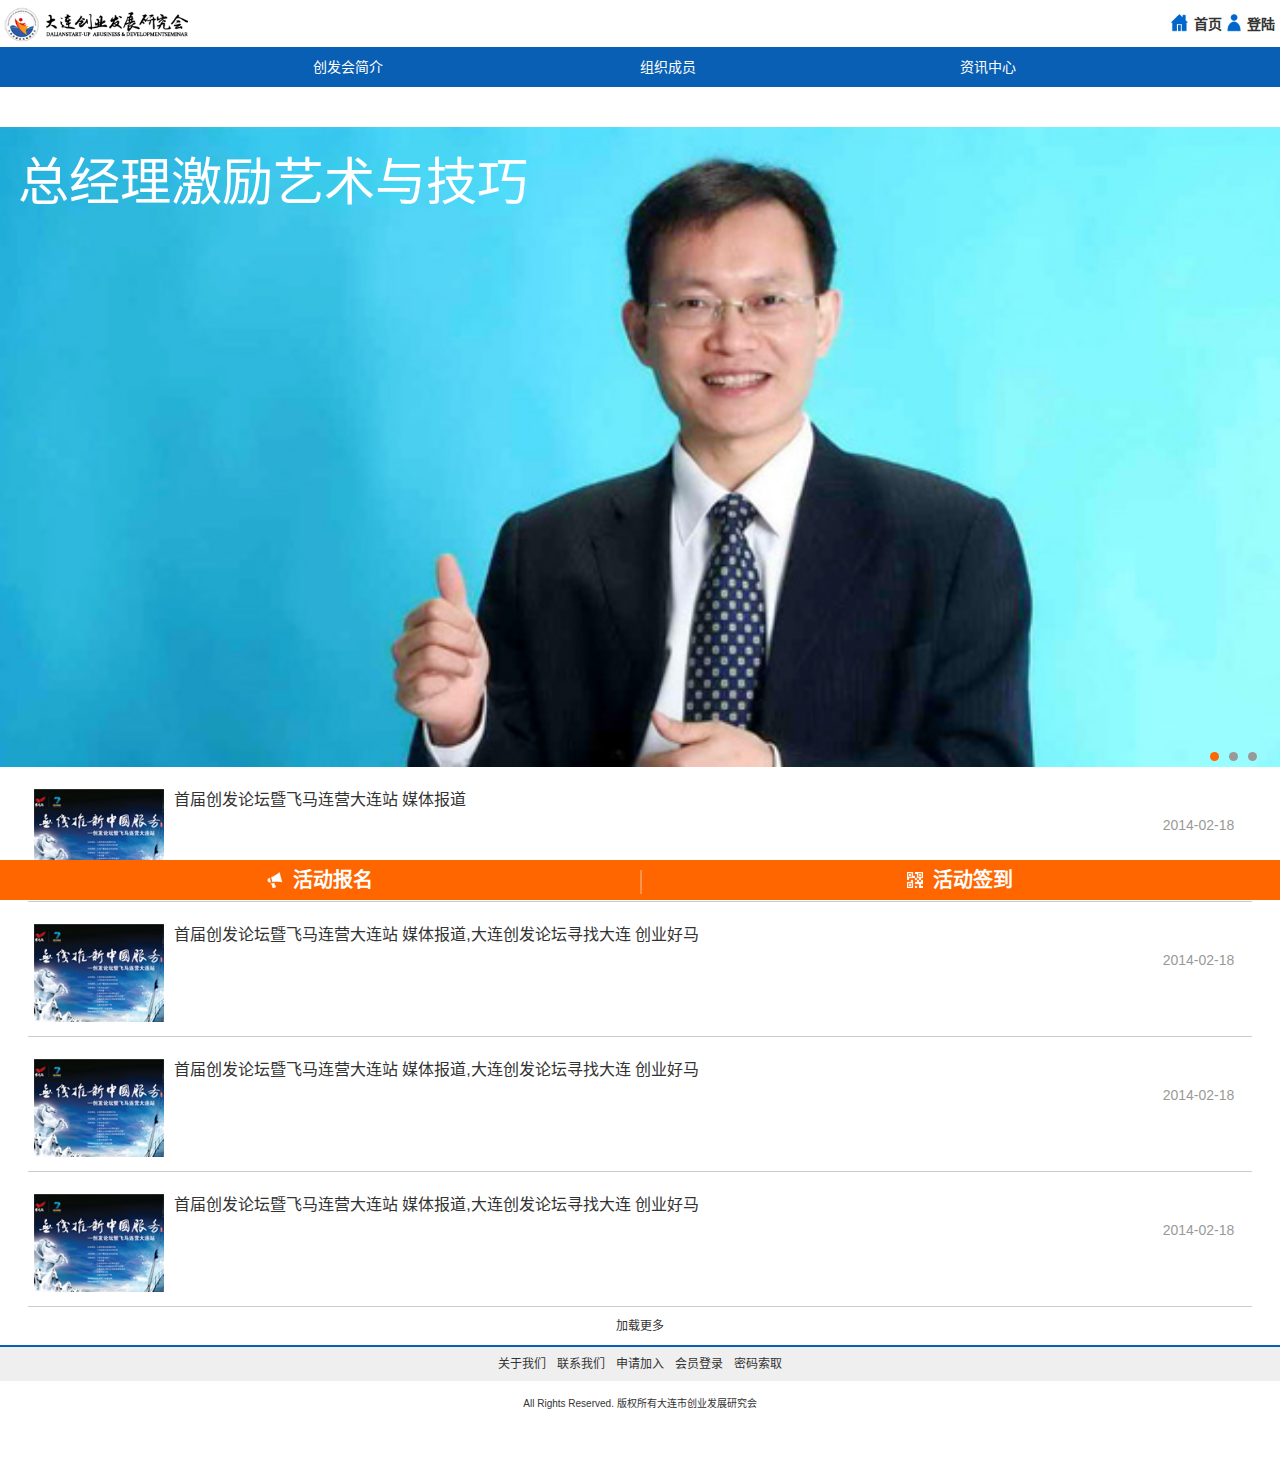
<file: index.html>
<!doctype html>
<html lang="zh-CN">
<head>
    <meta charset="UTF-8">
    <meta name="viewport" content="width=device-width, initial-scale=1.0">
    <title>大连创业发展研究会</title>
    <link rel="stylesheet" href="css/sevenslider.css"/>
    <link rel="stylesheet" href="css/skins/default.css"/>
    <link rel="stylesheet" href="css/index.css"/>
    <script src="js/html5shiv-printshiv.min.js"></script>
</head>
<body>
<div class="wrap-body">
    <header class="header">
        <div class="logo-pic"><img src="img/logo.png" alt=""/></div>
        <a id="J_login" class="header-login" href="login.html">登陆</a>
        <span class="logo-people"><img src="img/people.png" alt=""/></span>
        <a class="header-index" href="index.html">首页</a>
        <span class="logo-house"><img src="img/house.png" alt=""/></span>
    </header>
    <nav class="naver">
        <ul class="nav-list-1" id="J_nav_list1">
            <li><span>创发会简介</span>
                <ul class="nav-list-2">
                    <li><a href="intro.html">机构介绍</a></li><!-- .active 是焦点样式-->
                    <li><a href="">入会须知</a></li>
                    <li><a href="">大事记</a></li>
                    <li><a href="">联系方式</a></li>
                </ul>
            </li>
            <li><span>组织成员</span>
                <ul class="nav-list-2">
                    <li><a href="member.html">会长</a></li>
                    <li><a href="">理事</a></li>
                    <li><a href="">部长</a></li>
                    <li><a href="member2.html">分会组织</a></li>
                </ul>
            </li>
            <li><span>资讯中心</span>
                <ul class="nav-list-2">
                    <li><a href="list.html">发展动态</a></li>
                    <li><a href="">家人风采</a></li>
                    <li><a href="">供求信息</a></li>
                </ul>
            </li>
            <li><span>活动中心</span>
                <ul class="nav-list-2">
                    <li><a href="list2.html">全部</a></li>
                    <li><a href="">总部活动</a></li>
                    <li><a href="show.html">分部活动</a></li>
                    <li><a href="">分会活动</a></li>
                </ul>
            </li>
        </ul>
    </nav>
    <section class="slider-wrap">
        <div class="seven_container">
            <div id="seven_viewport" class="seven_viewport">
                <div class="seven_slider">
                    <div class="seven_slide" data-caption="总经理激励艺术与技巧" data-description="" image-src="img/001.jpg"></div>
                    <div class="seven_slide" data-caption="We will defend the world at all cost" data-description="" image-src="img/002.jpg"></div>
                    <div class="seven_slide" data-caption="We will defend the world at all cost" data-description="" image-src="img/003.jpg"></div>
                </div>
            </div>
        </div>
    </section>
    <section class="list-wrap">
        <ul class="tw-list">
            <li>
                <div class="tw-list-pic"><img src="img/1.jpg" alt=""/></div>
                <h2 class="wt-list-tt">
                    首届创发论坛暨飞马连营大连站
                    媒体报道
                </h2>
                <time class="wt-list-time">
                    2014-02-18
                </time>
            </li>
            <li>
                <div class="tw-list-pic"><img src="img/1.jpg" alt=""/></div>
                <h2 class="wt-list-tt">
                    首届创发论坛暨飞马连营大连站
                    媒体报道,大连创发论坛寻找大连
                    创业好马
                </h2>
                <time class="wt-list-time">
                    2014-02-18
                </time>
            </li>
            <li>
                <div class="tw-list-pic"><img src="img/1.jpg" alt=""/></div>
                <h2 class="wt-list-tt">
                    首届创发论坛暨飞马连营大连站
                    媒体报道,大连创发论坛寻找大连
                    创业好马
                </h2>
                <time class="wt-list-time">
                    2014-02-18
                </time>
            </li>
            <li>
                <div class="tw-list-pic"><img src="img/1.jpg" alt=""/></div>
                <h2 class="wt-list-tt">
                    首届创发论坛暨飞马连营大连站
                    媒体报道,大连创发论坛寻找大连
                    创业好马
                </h2>
                <time class="wt-list-time">
                    2014-02-18
                </time>
            </li>
        </ul>
        <div class="list-more">
            加载更多
        </div>
    </section>
    <footer class="footer">
        <nav class="footer-nav">
            <a href="">关于我们</a>
            <a href="">联系我们</a>
            <a href="">申请加入</a>
            <a href="">会员登录</a>
            <a href="">密码索取</a>
        </nav>
        <p class="footer-info">
            All Rights Reserved. 版权所有大连市创业发展研究会
        </p>
    </footer>
    <div class="apply">
        <div class="left">
            <h4 class="footer-apply-bm">
                <i><img src="img/foot-left-logo.png" alt=""/></i>
                <span>活动报名</span>
            </h4>
        </div>
        <div class="right">
            <h4 class="footer-apply-qd">
                <i><img src="img/foot-right-logo.png" alt=""/></i>
                <span>活动签到</span>
            </h4>
        </div>
        <div class="line"></div>
    </div>
</div>
<script src="js/jquery-1.11.1.min.js"></script>
<script src="js/jquery.seven.min.js"></script>
<script src="js/jquery.reference.js"></script>
<script type="text/javascript" language="javascript">
    $(document).ready(function(){
        var tb=$(".seven_container").superseven({
            width:600,
            height:300,
            autoplay:true,
            interval:5,
            fullwidth:true,
            responsive:true,
            progressbar:true,
            swipe:true,
            keyboard:false,
            scrollmode:false,
            animation:85,
            navtype:0,
            repeat_mode:true,
            skin:'default',
            lightbox:false,
            pause_on_hover:true
        });
    });
</script>
<script src="js/minjs.js"></script>
</body>
</html>
</file>
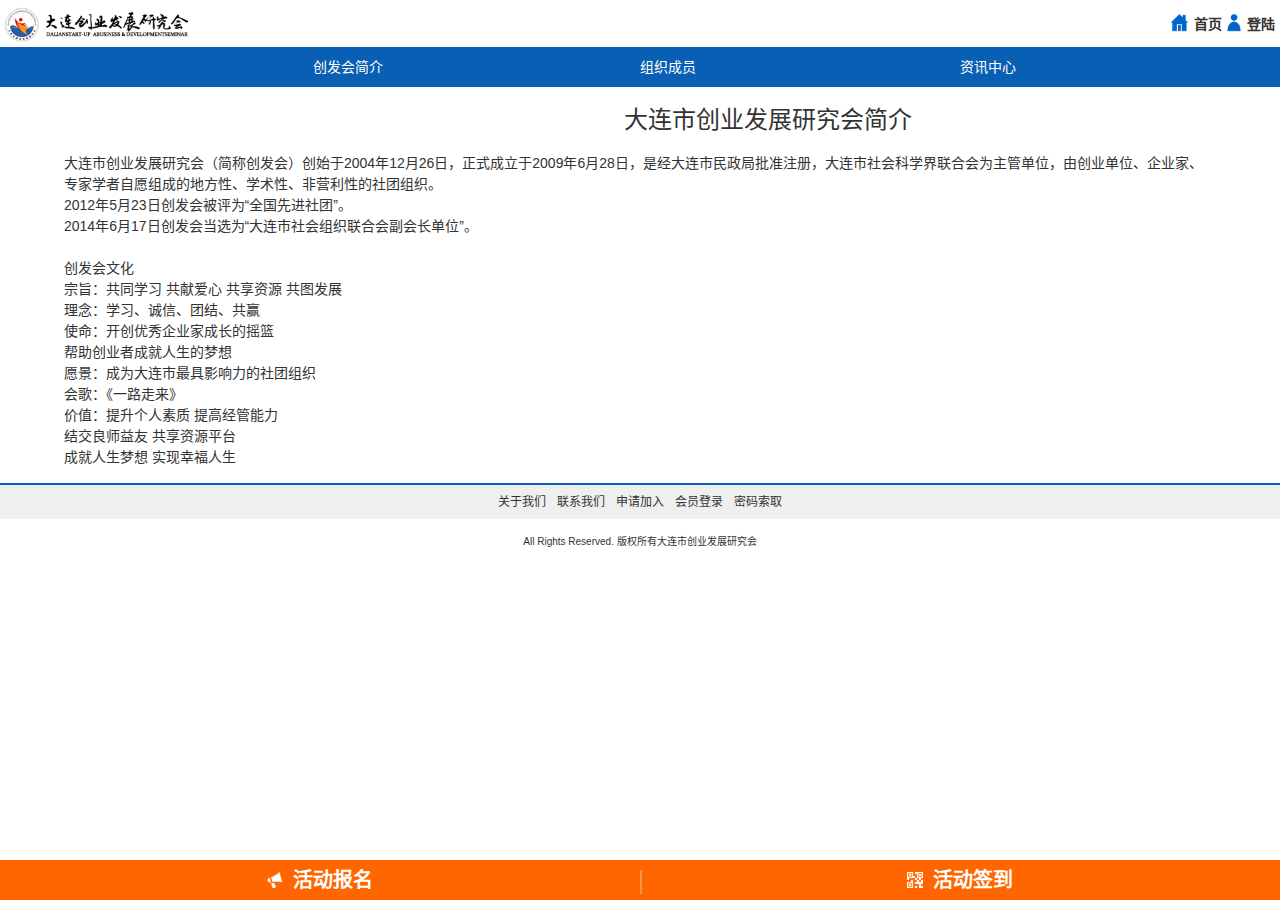
<file: intro.html>
<!doctype html>
<html lang="zh-CN">
<head>
    <meta charset="UTF-8">
    <meta name="viewport" content="width=device-width, initial-scale=1.0">
    <title>简介</title>
    <link rel="stylesheet" href="css/index.css"/>
    <script src="js/html5shiv-printshiv.min.js"></script>
</head>
<body>
<div class="wrap-body">
    <header class="header">
        <div class="logo-pic"><img src="img/logo.png" alt=""/></div>
        <a id="J_login" class="header-login" href="">登陆</a>
        <span class="logo-people"><img src="img/people.png" alt=""/></span>
        <a class="header-index" href="">首页</a>
        <span class="logo-house"><img src="img/house.png" alt=""/></span>
    </header>
    <nav class="naver">
        <ul class="nav-list-1" id="J_nav_list1">
            <li><span>创发会简介</span>
                <ul class="nav-list-2">
                    <li><a href="">机构介绍</a></li>
                    <li><a href="">入会须知</a></li>
                    <li><a href="">大事记</a></li>
                    <li><a href="">联系方式</a></li>
                </ul>
            </li>
            <li><span>组织成员</span>
                <ul class="nav-list-2">
                    <li><a href="">会长</a></li>
                    <li><a href="">理事</a></li>
                    <li><a href="">部长</a></li>
                    <li><a href="">分会组织</a></li>
                </ul>
            </li>
            <li><span>资讯中心</span>
                <ul class="nav-list-2">
                    <li><a href="">发展动态</a></li>
                    <li><a href="">家人风采</a></li>
                    <li><a href="">供求信息</a></li>
                </ul>
            </li>
            <li><span>活动中心</span>
                <ul class="nav-list-2">
                    <li><a href="">全部</a></li>
                    <li><a href="">总部活动</a></li>
                    <li><a href="">分部活动</a></li>
                    <li><a href="">分会活动</a></li>
                </ul>
            </li>
        </ul>
    </nav>
    <section class="show-wrap">
        <h2>大连市创业发展研究会简介</h2>

        <p>
            大连市创业发展研究会（简称创发会）创始于2004年12月26日，正式成立于2009年6月28日，是经大连市民政局批准注册，大连市社会科学界联合会为主管单位，由创业单位、企业家、专家学者自愿组成的地方性、学术性、非营利性的社团组织。<br/>
            2012年5月23日创发会被评为“全国先进社团”。 <br/>
            2014年6月17日创发会当选为“大连市社会组织联合会副会长单位”。<br/><br/>

            创发会文化<br/>
            宗旨：共同学习 共献爱心 共享资源 共图发展<br/>
            理念：学习、诚信、团结、共赢<br/>
            使命：开创优秀企业家成长的摇篮<br/>
            帮助创业者成就人生的梦想<br/>
            愿景：成为大连市最具影响力的社团组织<br/>
            会歌：《一路走来》<br/>
            价值：提升个人素质 提高经管能力<br/>
            结交良师益友 共享资源平台<br/>
            成就人生梦想 实现幸福人生<br/>
        </p>
    </section>
    <footer class="footer">
        <nav class="footer-nav">
            <a href="">关于我们</a>
            <a href="">联系我们</a>
            <a href="">申请加入</a>
            <a href="">会员登录</a>
            <a href="">密码索取</a>
        </nav>
        <p class="footer-info">
            All Rights Reserved. 版权所有大连市创业发展研究会
        </p>
    </footer>
    <div class="apply">
        <div class="left">
            <h4 class="footer-apply-bm">
                <i><img src="img/foot-left-logo.png" alt=""/></i>
                <span>活动报名</span>
            </h4>
        </div>
        <div class="right">
            <h4 class="footer-apply-qd">
                <i><img src="img/foot-right-logo.png" alt=""/></i>
                <span>活动签到</span>
            </h4>
        </div>
        <div class="line"></div>
    </div>
</div>
<script src="js/minjs.js"></script>
</body>
</html>
</file>
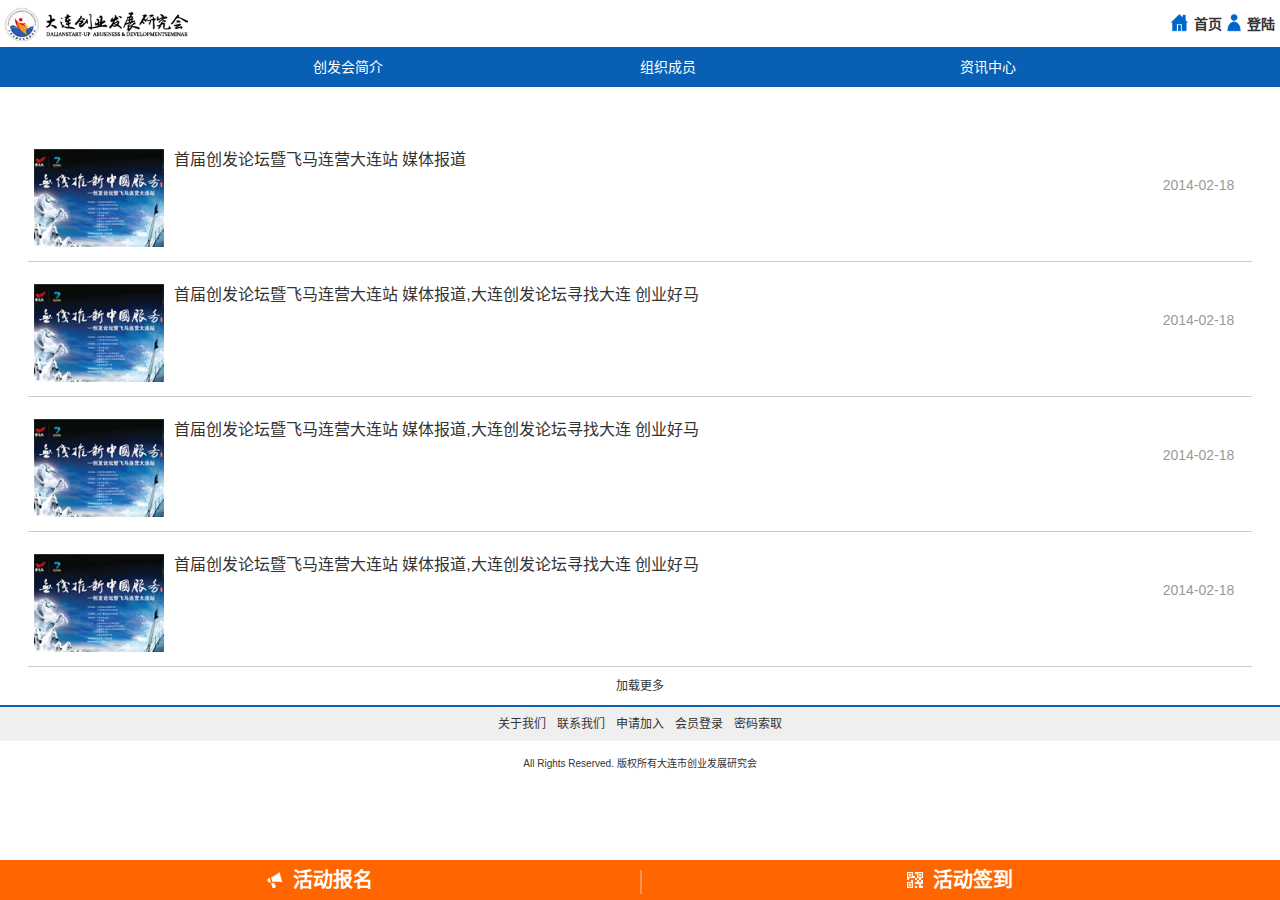
<file: list.html>
<!doctype html>
<html lang="zh-CN">
<head>
    <meta charset="UTF-8">
    <meta name="viewport" content="width=device-width, initial-scale=1.0">
    <title>资讯</title>
    <link rel="stylesheet" href="css/index.css"/>
    <script src="js/html5shiv-printshiv.min.js"></script>
</head>
<body>
<script src="js/minjs.js"></script>
<div class="wrap-body">
    <header class="header">
        <div class="logo-pic"><img src="img/logo.png" alt=""/></div>
        <a id="J_login" class="header-login" href="">登陆</a>
        <span class="logo-people"><img src="img/people.png" alt=""/></span>
        <a class="header-index" href="">首页</a>
        <span class="logo-house"><img src="img/house.png" alt=""/></span>
    </header>
    <nav class="naver">
        <ul class="nav-list-1" id="J_nav_list1">
            <li><span>创发会简介</span>
                <ul class="nav-list-2">
                    <li><a href="">机构介绍</a></li>
                    <li><a href="">入会须知</a></li>
                    <li><a href="">大事记</a></li>
                    <li><a href="">联系方式</a></li>
                </ul>
            </li>
            <li><span>组织成员</span>
                <ul class="nav-list-2">
                    <li><a href="">会长</a></li>
                    <li><a href="">理事</a></li>
                    <li><a href="">部长</a></li>
                    <li><a href="">分会组织</a></li>
                </ul>
            </li>
            <li><span>资讯中心</span>
                <ul class="nav-list-2">
                    <li><a href="">发展动态</a></li>
                    <li><a href="">家人风采</a></li>
                    <li><a href="">供求信息</a></li>
                </ul>
            </li>
            <li><span>活动中心</span>
                <ul class="nav-list-2">
                    <li><a href="">全部</a></li>
                    <li><a href="">总部活动</a></li>
                    <li><a href="">分部活动</a></li>
                    <li><a href="">分会活动</a></li>
                </ul>
            </li>
        </ul>
    </nav>

    <section class="list-wrap">
        <ul class="tw-list">
            <li>
                <div class="tw-list-pic"><img src="img/1.jpg" alt=""/></div>
                <h2 class="wt-list-tt">
                    首届创发论坛暨飞马连营大连站
                    媒体报道
                </h2>
                <time class="wt-list-time">
                    2014-02-18
                </time>
            </li>
            <li>
                <div class="tw-list-pic"><img src="img/1.jpg" alt=""/></div>
                <h2 class="wt-list-tt">
                    首届创发论坛暨飞马连营大连站
                    媒体报道,大连创发论坛寻找大连
                    创业好马
                </h2>
                <time class="wt-list-time">
                    2014-02-18
                </time>
            </li>
            <li>
                <div class="tw-list-pic"><img src="img/1.jpg" alt=""/></div>
                <h2 class="wt-list-tt">
                    首届创发论坛暨飞马连营大连站
                    媒体报道,大连创发论坛寻找大连
                    创业好马
                </h2>
                <time class="wt-list-time">
                    2014-02-18
                </time>
            </li>
            <li>
                <div class="tw-list-pic"><img src="img/1.jpg" alt=""/></div>
                <h2 class="wt-list-tt">
                    首届创发论坛暨飞马连营大连站
                    媒体报道,大连创发论坛寻找大连
                    创业好马
                </h2>
                <time class="wt-list-time">
                    2014-02-18
                </time>
            </li>
        </ul>
        <div class="list-more">
            加载更多
        </div>
    </section>

    <footer class="footer">
        <nav class="footer-nav">
            <a href="">关于我们</a>
            <a href="">联系我们</a>
            <a href="">申请加入</a>
            <a href="">会员登录</a>
            <a href="">密码索取</a>
        </nav>
        <p class="footer-info">
            All Rights Reserved. 版权所有大连市创业发展研究会
        </p>
    </footer>
    <div class="apply">
        <div class="left">
            <h4 class="footer-apply-bm">
                <i><img src="img/foot-left-logo.png" alt=""/></i>
                <span>活动报名</span>
            </h4>
        </div>
        <div class="right">
            <h4 class="footer-apply-qd">
                <i><img src="img/foot-right-logo.png" alt=""/></i>
                <span>活动签到</span>
            </h4>
        </div>
        <div class="line"></div>
    </div>
</div>
</body>
</html>
</file>
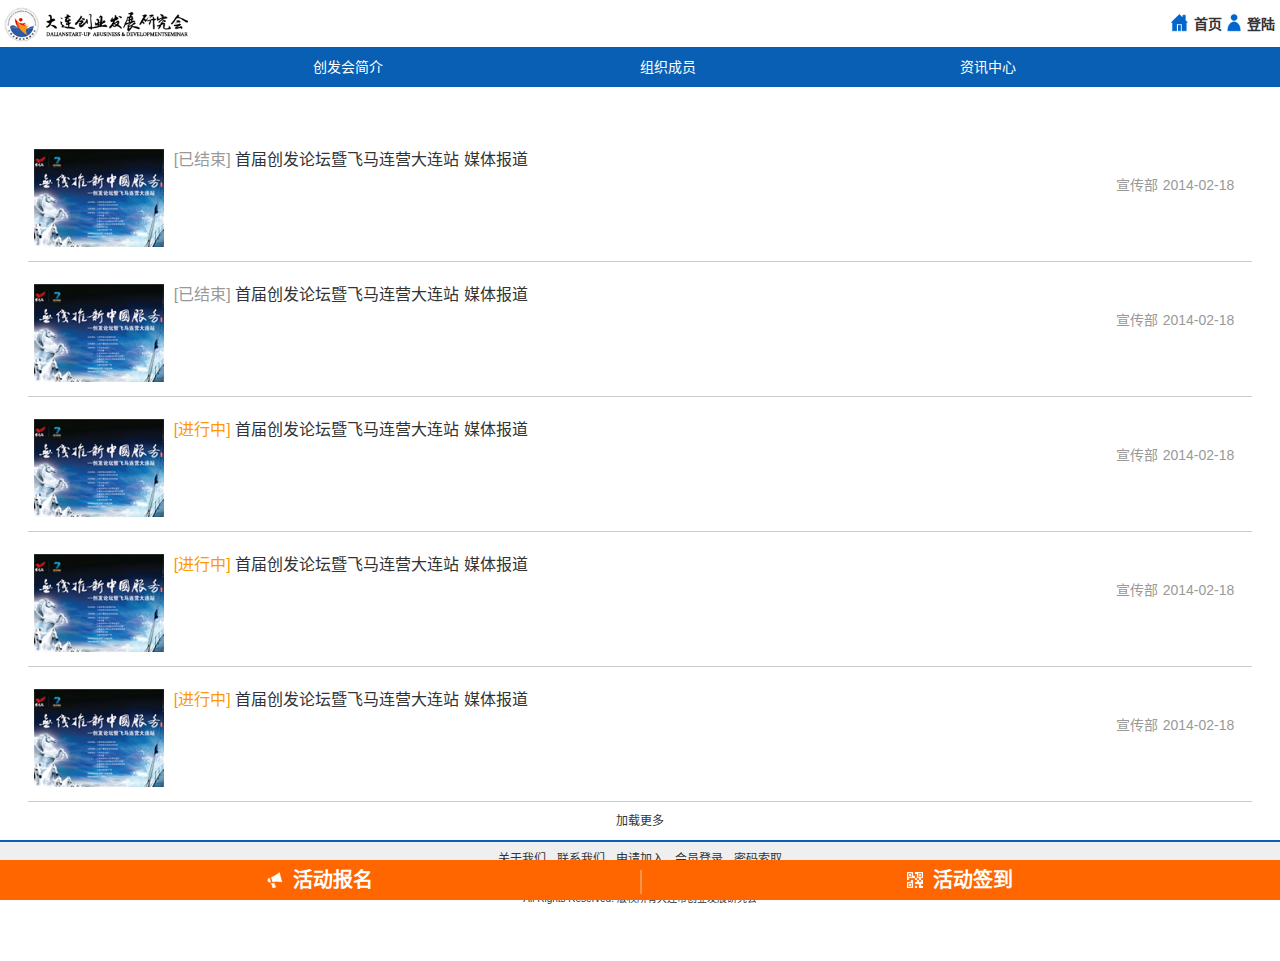
<file: list2.html>
<!doctype html>
<html lang="zh-CN">
<head>
    <meta charset="UTF-8">
    <meta name="viewport" content="width=device-width, initial-scale=1.0">
    <title>活动中心</title>
    <link rel="stylesheet" href="css/index.css"/>
    <script src="js/html5shiv-printshiv.min.js"></script>
</head>
<body>
<script src="js/minjs.js"></script>
<div class="wrap-body">
    <header class="header">
        <div class="logo-pic"><img src="img/logo.png" alt=""/></div>
        <a id="J_login" class="header-login" href="">登陆</a>
        <span class="logo-people"><img src="img/people.png" alt=""/></span>
        <a class="header-index" href="">首页</a>
        <span class="logo-house"><img src="img/house.png" alt=""/></span>
    </header>
    <nav class="naver">
        <ul class="nav-list-1" id="J_nav_list1">
            <li><span>创发会简介</span>
                <ul class="nav-list-2">
                    <li><a href="">机构介绍</a></li>
                    <li><a href="">入会须知</a></li>
                    <li><a href="">大事记</a></li>
                    <li><a href="">联系方式</a></li>
                </ul>
            </li>
            <li><span>组织成员</span>
                <ul class="nav-list-2">
                    <li><a href="">会长</a></li>
                    <li><a href="">理事</a></li>
                    <li><a href="">部长</a></li>
                    <li><a href="">分会组织</a></li>
                </ul>
            </li>
            <li><span>资讯中心</span>
                <ul class="nav-list-2">
                    <li><a href="">发展动态</a></li>
                    <li><a href="">家人风采</a></li>
                    <li><a href="">供求信息</a></li>
                </ul>
            </li>
            <li><span>活动中心</span>
                <ul class="nav-list-2">
                    <li><a href="">全部</a></li>
                    <li><a href="">总部活动</a></li>
                    <li><a href="">分部活动</a></li>
                    <li><a href="">分会活动</a></li>
                </ul>
            </li>
        </ul>
    </nav>

    <section class="list-wrap">
        <ul class="tw-list">
            <li>
                <div class="tw-list-pic"><img src="img/1.jpg" alt=""/></div>
                <h2 class="wt-list-tt">
                    <span class="c999">[已结束]</span>
                    首届创发论坛暨飞马连营大连站
                    媒体报道
                </h2>
                <time class="wt-list-time">
                    <span>宣传部</span>2014-02-18
                </time>
            </li>
            <li>
                <div class="tw-list-pic"><img src="img/1.jpg" alt=""/></div>
                <h2 class="wt-list-tt">
                    <span class="c999">[已结束]</span>
                    首届创发论坛暨飞马连营大连站
                    媒体报道
                </h2>
                <time class="wt-list-time">
                    <span>宣传部</span>2014-02-18
                </time>
            </li>
            <li>
                <div class="tw-list-pic"><img src="img/1.jpg" alt=""/></div>
                <h2 class="wt-list-tt">
                    <span>[进行中]</span>
                    首届创发论坛暨飞马连营大连站
                    媒体报道
                </h2>
                <time class="wt-list-time">
                    <span>宣传部</span>2014-02-18
                </time>
            </li>
            <li>
                <div class="tw-list-pic"><img src="img/1.jpg" alt=""/></div>
                <h2 class="wt-list-tt">
                    <span>[进行中]</span>
                    首届创发论坛暨飞马连营大连站
                    媒体报道
                </h2>
                <time class="wt-list-time">
                    <span>宣传部</span>2014-02-18
                </time>
            </li>
            <li>
                <div class="tw-list-pic"><img src="img/1.jpg" alt=""/></div>
                <h2 class="wt-list-tt">
                    <span>[进行中]</span>
                    首届创发论坛暨飞马连营大连站
                    媒体报道
                </h2>
                <time class="wt-list-time">
                    <span>宣传部</span>2014-02-18
                </time>
            </li>
        </ul>
        <div class="list-more">
            加载更多
        </div>
    </section>

    <footer class="footer">
        <nav class="footer-nav">
            <a href="">关于我们</a>
            <a href="">联系我们</a>
            <a href="">申请加入</a>
            <a href="">会员登录</a>
            <a href="">密码索取</a>
        </nav>
        <p class="footer-info">
            All Rights Reserved. 版权所有大连市创业发展研究会
        </p>
    </footer>
    <div class="apply">
        <div class="left">
            <h4 class="footer-apply-bm">
                <i><img src="img/foot-left-logo.png" alt=""/></i>
                <span>活动报名</span>
            </h4>
        </div>
        <div class="right">
            <h4 class="footer-apply-qd">
                <i><img src="img/foot-right-logo.png" alt=""/></i>
                <span>活动签到</span>
            </h4>
        </div>
        <div class="line"></div>
    </div>
</div>
</body>
</html>
</file>
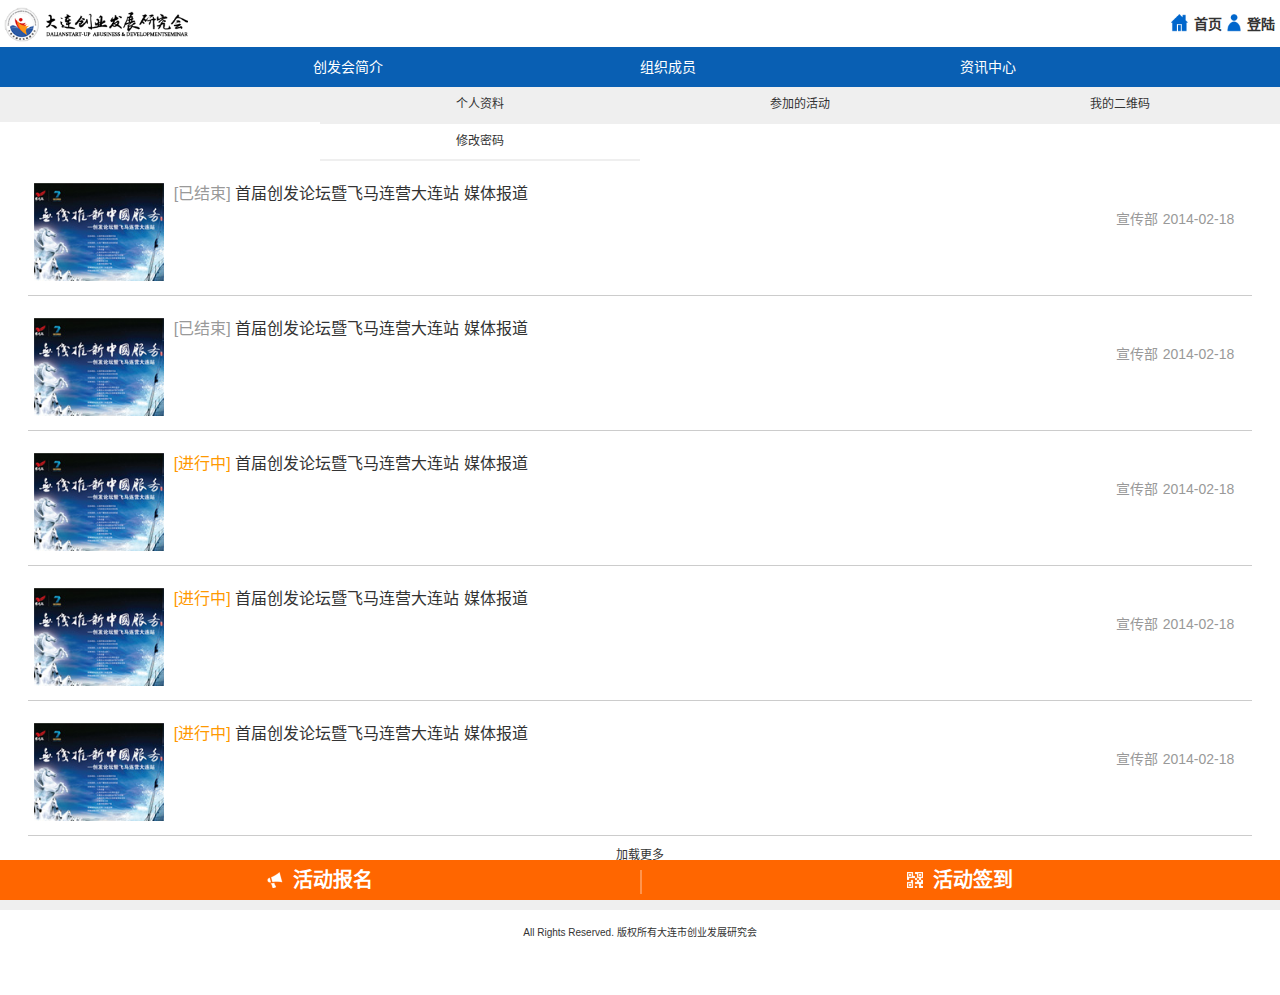
<file: login-activity.html>
<!doctype html>
<html lang="zh-CN">
<head>
    <meta charset="UTF-8">
    <meta name="viewport" content="width=device-width, initial-scale=1.0">
    <title>活动中心</title>
    <link rel="stylesheet" href="css/index.css"/>
    <script src="js/html5shiv-printshiv.min.js"></script>
</head>
<body>
<script src="js/minjs.js"></script>
<div class="wrap-body">
    <header class="header">
        <div class="logo-pic"><img src="img/logo.png" alt=""/></div>
        <a id="J_login" class="header-login" href="">登陆</a>
        <span class="logo-people"><img src="img/people.png" alt=""/></span>
        <a class="header-index" href="">首页</a>
        <span class="logo-house"><img src="img/house.png" alt=""/></span>
    </header>
    <nav class="naver">
        <ul class="nav-list-1" id="J_nav_list1">
            <li><span>创发会简介</span>
                <ul class="nav-list-2">
                    <li><a href="">机构介绍</a></li>
                    <li><a href="">入会须知</a></li>
                    <li><a href="">大事记</a></li>
                    <li><a href="">联系方式</a></li>
                </ul>
            </li>
            <li><span>组织成员</span>
                <ul class="nav-list-2">
                    <li><a href="">会长</a></li>
                    <li><a href="">理事</a></li>
                    <li><a href="">部长</a></li>
                    <li><a href="">分会组织</a></li>
                </ul>
            </li>
            <li><span>资讯中心</span>
                <ul class="nav-list-2">
                    <li><a href="">发展动态</a></li>
                    <li><a href="">家人风采</a></li>
                    <li><a href="">供求信息</a></li>
                </ul>
            </li>
            <li><span>活动中心</span>
                <ul class="nav-list-2">
                    <li><a href="">全部</a></li>
                    <li><a href="">总部活动</a></li>
                    <li><a href="">分部活动</a></li>
                    <li><a href="">分会活动</a></li>
                </ul>
            </li>
        </ul>
    </nav>
    <ul class="nav-list-3" id="J_nav_list3">
        <li><a href="">个人资料</a></li>
        <li><a href="">参加的活动</a></li>
        <li><a href="">我的二维码</a></li>
        <li><a href="">修改密码</a></li>
    </ul>
    <section class="list-wrap">
        <ul class="tw-list">
            <li>
                <div class="tw-list-pic"><img src="img/1.jpg" alt=""/></div>
                <h2 class="wt-list-tt">
                    <span class="c999">[已结束]</span>
                    首届创发论坛暨飞马连营大连站
                    媒体报道
                </h2>
                <time class="wt-list-time">
                    <span>宣传部</span>2014-02-18
                </time>
            </li>
            <li>
                <div class="tw-list-pic"><img src="img/1.jpg" alt=""/></div>
                <h2 class="wt-list-tt">
                    <span class="c999">[已结束]</span>
                    首届创发论坛暨飞马连营大连站
                    媒体报道
                </h2>
                <time class="wt-list-time">
                    <span>宣传部</span>2014-02-18
                </time>
            </li>
            <li>
                <div class="tw-list-pic"><img src="img/1.jpg" alt=""/></div>
                <h2 class="wt-list-tt">
                    <span>[进行中]</span>
                    首届创发论坛暨飞马连营大连站
                    媒体报道
                </h2>
                <time class="wt-list-time">
                    <span>宣传部</span>2014-02-18
                </time>
            </li>
            <li>
                <div class="tw-list-pic"><img src="img/1.jpg" alt=""/></div>
                <h2 class="wt-list-tt">
                    <span>[进行中]</span>
                    首届创发论坛暨飞马连营大连站
                    媒体报道
                </h2>
                <time class="wt-list-time">
                    <span>宣传部</span>2014-02-18
                </time>
            </li>
            <li>
                <div class="tw-list-pic"><img src="img/1.jpg" alt=""/></div>
                <h2 class="wt-list-tt">
                    <span>[进行中]</span>
                    首届创发论坛暨飞马连营大连站
                    媒体报道
                </h2>
                <time class="wt-list-time">
                    <span>宣传部</span>2014-02-18
                </time>
            </li>
        </ul>
        <div class="list-more">
            加载更多
        </div>
    </section>

    <footer class="footer">
        <nav class="footer-nav">
            <a href="">关于我们</a>
            <a href="">联系我们</a>
            <a href="">申请加入</a>
            <a href="">会员登录</a>
            <a href="">密码索取</a>
        </nav>
        <p class="footer-info">
            All Rights Reserved. 版权所有大连市创业发展研究会
        </p>
    </footer>
    <div class="apply">
        <div class="left">
            <h4 class="footer-apply-bm">
                <i><img src="img/foot-left-logo.png" alt=""/></i>
                <span>活动报名</span>
            </h4>
        </div>
        <div class="right">
            <h4 class="footer-apply-qd">
                <i><img src="img/foot-right-logo.png" alt=""/></i>
                <span>活动签到</span>
            </h4>
        </div>
        <div class="line"></div>
    </div>
</div>
</body>
</html>
</file>
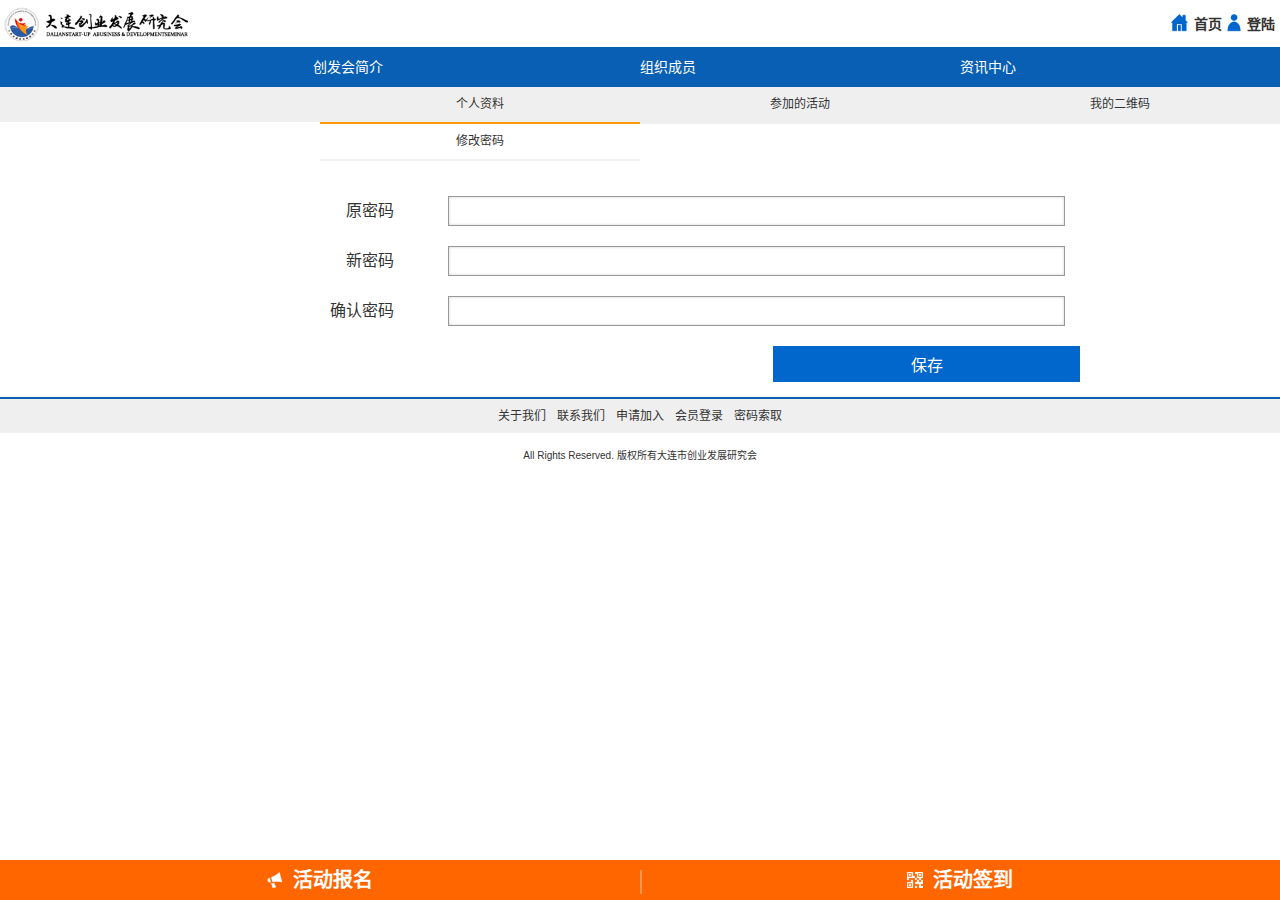
<file: login-change.html>
<!doctype html>
<html lang="zh-CN">
<head>
    <meta charset="UTF-8">
    <meta name="viewport" content="width=device-width, initial-scale=1.0">
    <title>个人资料</title>
    <link rel="stylesheet" href="css/index.css"/>
    <script src="js/html5shiv-printshiv.min.js"></script>
</head>
<body>

<div class="wrap-body">
    <header class="header">
        <div class="logo-pic"><img src="img/logo.png" alt=""/></div>
        <a id="J_login" class="header-login" href="">登陆</a>
        <span class="logo-people"><img src="img/people.png" alt=""/></span>
        <a class="header-index" href="">首页</a>
        <span class="logo-house"><img src="img/house.png" alt=""/></span>
    </header>
    <nav class="naver">
        <ul class="nav-list-1" id="J_nav_list1">
            <li><span>创发会简介</span>
                <ul class="nav-list-2">
                    <li><a href="">机构介绍</a></li>
                    <li><a href="">入会须知</a></li>
                    <li><a href="">大事记</a></li>
                    <li><a href="">联系方式</a></li>
                </ul>
            </li>
            <li><span>组织成员</span>
                <ul class="nav-list-2">
                    <li><a href="">会长</a></li>
                    <li><a href="">理事</a></li>
                    <li><a href="">部长</a></li>
                    <li><a href="">分会组织</a></li>
                </ul>
            </li>
            <li><span>资讯中心</span>
                <ul class="nav-list-2">
                    <li><a href="">发展动态</a></li>
                    <li><a href="">家人风采</a></li>
                    <li><a href="">供求信息</a></li>
                </ul>
            </li>
            <li><span>活动中心</span>
                <ul class="nav-list-2">
                    <li><a href="">全部</a></li>
                    <li><a href="">总部活动</a></li>
                    <li><a href="">分部活动</a></li>
                    <li><a href="">分会活动</a></li>
                </ul>
            </li>
        </ul>

    </nav>
    <ul class="nav-list-3" id="J_nav_list3">
        <li class="active"><a href="">个人资料</a></li>
        <li><a href="">参加的活动</a></li>
        <li><a href="">我的二维码</a></li>
        <li><a href="">修改密码</a></li>
    </ul>
    <section class="login-wrap login-wrap-change">

        <p>
            <label for="user_phone">原密码</label>
            <input type="text" name="" id="user_phone" class="input-tt"/>
        </p>

        <p>
            <label class="user_email">新密码</label>
            <input type="text" name="" id="user_email" class="input-tt"/>
        </p>

        <p>
            <label class="user_qq">确认密码</label>
            <input type="text" name="" id="user_qq" class="input-tt"/>
        </p>

        <p>
            <button type="submit" class="input-btn">保存</button>
        </p>
    </section>

    <footer class="footer">
        <nav class="footer-nav">
            <a href="">关于我们</a>
            <a href="">联系我们</a>
            <a href="">申请加入</a>
            <a href="">会员登录</a>
            <a href="">密码索取</a>
        </nav>
        <p class="footer-info">
            All Rights Reserved. 版权所有大连市创业发展研究会
        </p>
    </footer>
    <div class="apply">
        <div class="left">
            <h4 class="footer-apply-bm">
                <i><img src="img/foot-left-logo.png" alt=""/></i>
                <span>活动报名</span>
            </h4>
        </div>
        <div class="right">
            <h4 class="footer-apply-qd">
                <i><img src="img/foot-right-logo.png" alt=""/></i>
                <span>活动签到</span>
            </h4>
        </div>
        <div class="line"></div>
    </div>
</div>
<script src="js/minjs.js"></script>
</body>
</html>
</file>
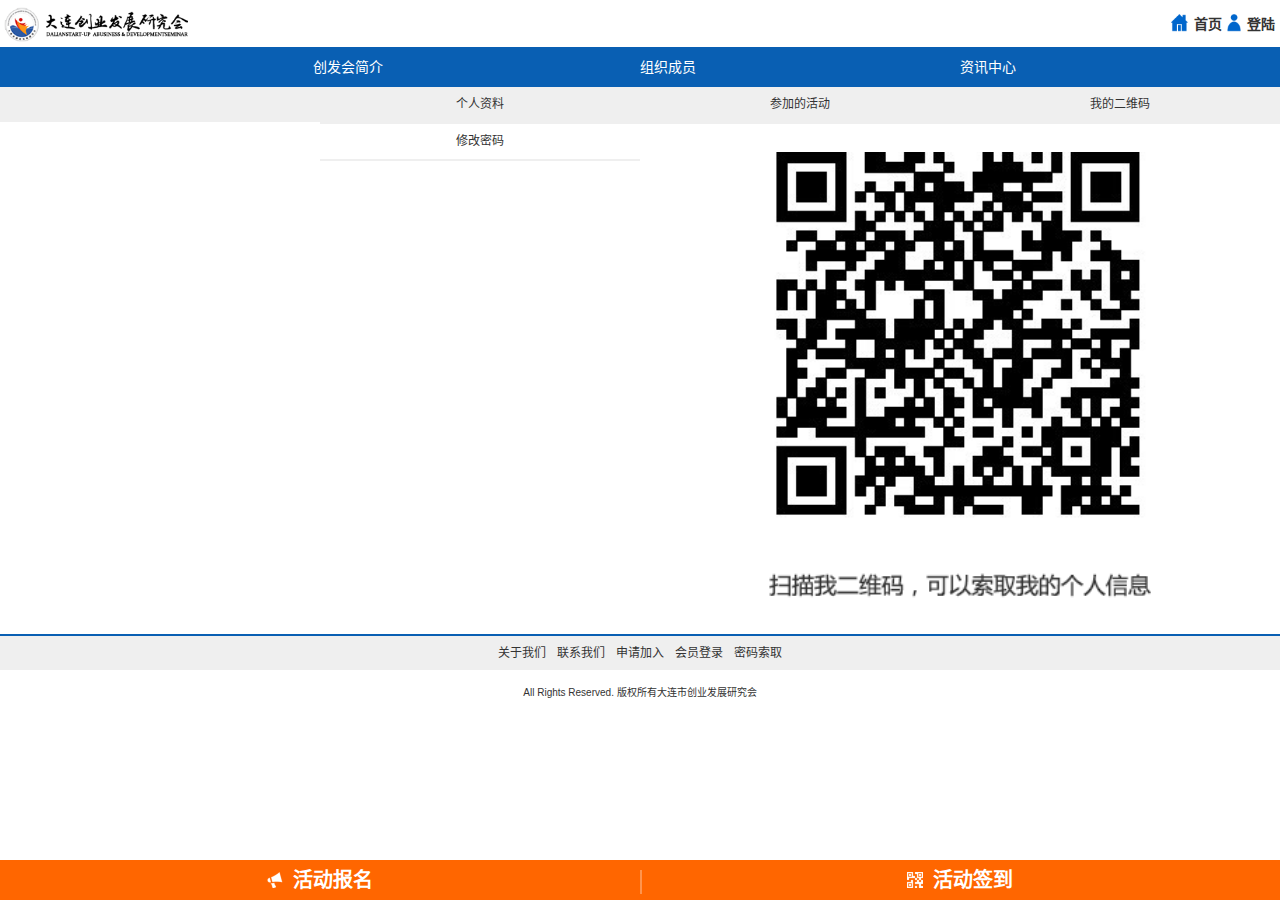
<file: login-code.html>
<!doctype html>
<html lang="zh-CN">
<head>
    <meta charset="UTF-8">
    <meta name="viewport" content="width=device-width, initial-scale=1.0">
    <title>活动中心</title>
    <link rel="stylesheet" href="css/index.css"/>
    <script src="js/html5shiv-printshiv.min.js"></script>
</head>
<body>
<script src="js/minjs.js"></script>
<div class="wrap-body">
    <header class="header">
        <div class="logo-pic"><img src="img/logo.png" alt=""/></div>
        <a id="J_login" class="header-login" href="">登陆</a>
        <span class="logo-people"><img src="img/people.png" alt=""/></span>
        <a class="header-index" href="">首页</a>
        <span class="logo-house"><img src="img/house.png" alt=""/></span>
    </header>
    <nav class="naver">
        <ul class="nav-list-1" id="J_nav_list1">
            <li><span>创发会简介</span>
                <ul class="nav-list-2">
                    <li><a href="">机构介绍</a></li>
                    <li><a href="">入会须知</a></li>
                    <li><a href="">大事记</a></li>
                    <li><a href="">联系方式</a></li>
                </ul>
            </li>
            <li><span>组织成员</span>
                <ul class="nav-list-2">
                    <li><a href="">会长</a></li>
                    <li><a href="">理事</a></li>
                    <li><a href="">部长</a></li>
                    <li><a href="">分会组织</a></li>
                </ul>
            </li>
            <li><span>资讯中心</span>
                <ul class="nav-list-2">
                    <li><a href="">发展动态</a></li>
                    <li><a href="">家人风采</a></li>
                    <li><a href="">供求信息</a></li>
                </ul>
            </li>
            <li><span>活动中心</span>
                <ul class="nav-list-2">
                    <li><a href="">全部</a></li>
                    <li><a href="">总部活动</a></li>
                    <li><a href="">分部活动</a></li>
                    <li><a href="">分会活动</a></li>
                </ul>
            </li>
        </ul>
    </nav>
    <ul class="nav-list-3" id="J_nav_list3">
        <li><a href="">个人资料</a></li>
        <li><a href="">参加的活动</a></li>
        <li><a href="">我的二维码</a></li>
        <li><a href="">修改密码</a></li>
    </ul>
    <section class="code-wrap">
        <div class="code-pic">
            <img src="img/code.gif" alt=""/>
        </div>
    </section>

    <footer class="footer">
        <nav class="footer-nav">
            <a href="">关于我们</a>
            <a href="">联系我们</a>
            <a href="">申请加入</a>
            <a href="">会员登录</a>
            <a href="">密码索取</a>
        </nav>
        <p class="footer-info">
            All Rights Reserved. 版权所有大连市创业发展研究会
        </p>
    </footer>
    <div class="apply">
        <div class="left">
            <h4 class="footer-apply-bm">
                <i><img src="img/foot-left-logo.png" alt=""/></i>
                <span>活动报名</span>
            </h4>
        </div>
        <div class="right">
            <h4 class="footer-apply-qd">
                <i><img src="img/foot-right-logo.png" alt=""/></i>
                <span>活动签到</span>
            </h4>
        </div>
        <div class="line"></div>
    </div>
</div>
</body>
</html>
</file>
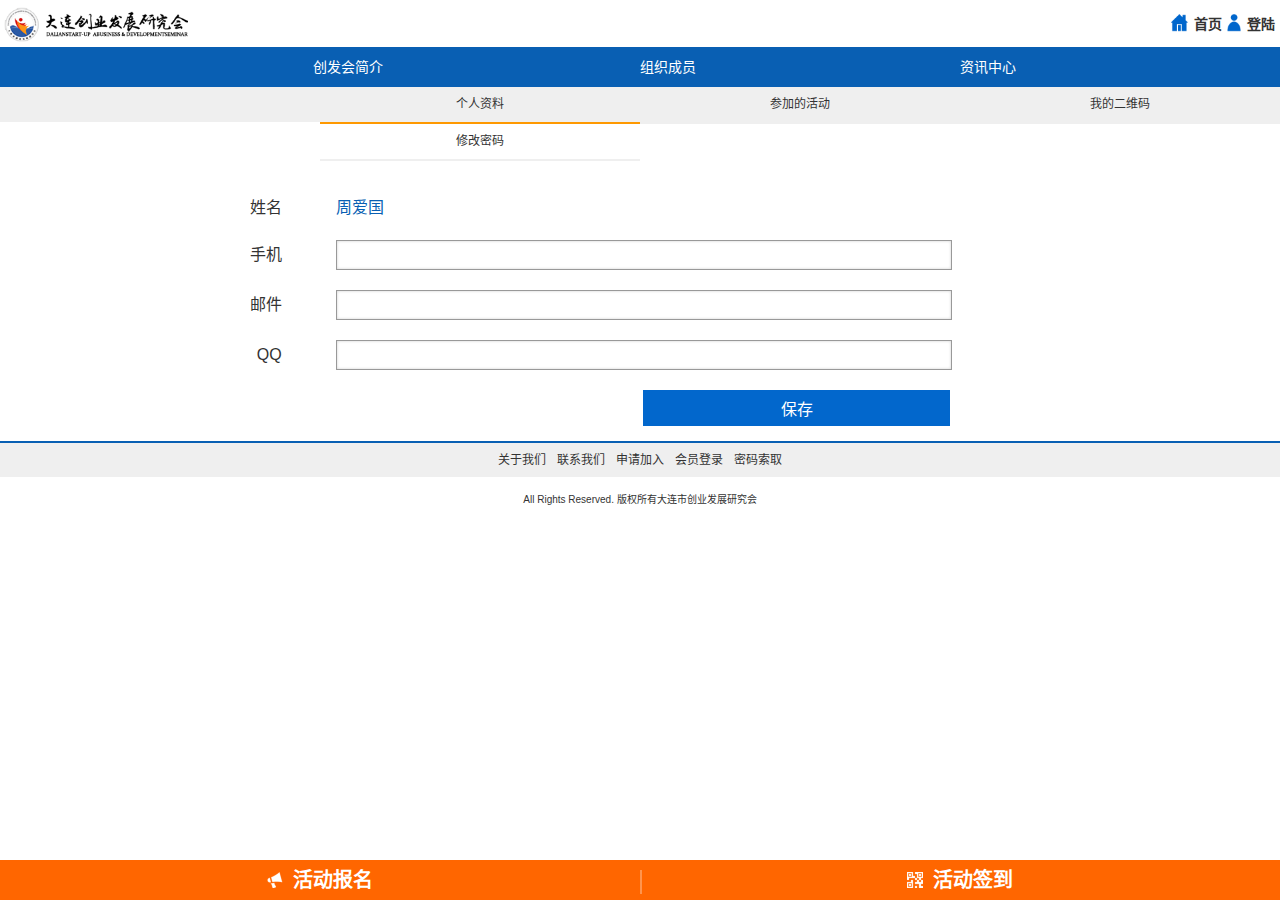
<file: login-info.html>
<!doctype html>
<html lang="zh-CN">
<head>
    <meta charset="UTF-8">
    <meta name="viewport" content="width=device-width, initial-scale=1.0">
    <title>个人资料</title>
    <link rel="stylesheet" href="css/index.css"/>
    <script src="js/html5shiv-printshiv.min.js"></script>
</head>
<body>

<div class="wrap-body">
    <header class="header">
        <div class="logo-pic"><img src="img/logo.png" alt=""/></div>
        <a id="J_login" class="header-login" href="">登陆</a>
        <span class="logo-people"><img src="img/people.png" alt=""/></span>
        <a class="header-index" href="">首页</a>
        <span class="logo-house"><img src="img/house.png" alt=""/></span>
    </header>
    <nav class="naver">
        <ul class="nav-list-1" id="J_nav_list1">
            <li><span>创发会简介</span>
                <ul class="nav-list-2">
                    <li><a href="">机构介绍</a></li>
                    <li><a href="">入会须知</a></li>
                    <li><a href="">大事记</a></li>
                    <li><a href="">联系方式</a></li>
                </ul>
            </li>
            <li><span>组织成员</span>
                <ul class="nav-list-2">
                    <li><a href="">会长</a></li>
                    <li><a href="">理事</a></li>
                    <li><a href="">部长</a></li>
                    <li><a href="">分会组织</a></li>
                </ul>
            </li>
            <li><span>资讯中心</span>
                <ul class="nav-list-2">
                    <li><a href="">发展动态</a></li>
                    <li><a href="">家人风采</a></li>
                    <li><a href="">供求信息</a></li>
                </ul>
            </li>
            <li><span>活动中心</span>
                <ul class="nav-list-2">
                    <li><a href="">全部</a></li>
                    <li><a href="">总部活动</a></li>
                    <li><a href="">分部活动</a></li>
                    <li><a href="">分会活动</a></li>
                </ul>
            </li>
        </ul>

    </nav>
    <ul class="nav-list-3" id="J_nav_list3">
        <li class="active"><a href="">个人资料</a></li>
        <li><a href="">参加的活动</a></li>
        <li><a href="">我的二维码</a></li>
        <li><a href="">修改密码</a></li>
    </ul>
    <section class="login-wrap">
        <p>
            <label for="user_phone">姓名</label>
            <span class="name">周爱国</span>
        </p>

        <p>
            <label for="user_phone">手机</label>
            <input type="text" name="" id="user_phone" class="input-tt"/>
        </p>

        <p>
            <label class="user_email">邮件</label>
            <input type="text" name="" id="user_email" class="input-tt"/>
        </p>

        <p>
            <label class="user_qq">QQ</label>
            <input type="text" name="" id="user_qq" class="input-tt"/>
        </p>

        <p>
            <button type="submit" class="input-btn">保存</button>
        </p>
    </section>

    <footer class="footer">
        <nav class="footer-nav">
            <a href="">关于我们</a>
            <a href="">联系我们</a>
            <a href="">申请加入</a>
            <a href="">会员登录</a>
            <a href="">密码索取</a>
        </nav>
        <p class="footer-info">
            All Rights Reserved. 版权所有大连市创业发展研究会
        </p>
    </footer>
    <div class="apply">
        <div class="left">
            <h4 class="footer-apply-bm">
                <i><img src="img/foot-left-logo.png" alt=""/></i>
                <span>活动报名</span>
            </h4>
        </div>
        <div class="right">
            <h4 class="footer-apply-qd">
                <i><img src="img/foot-right-logo.png" alt=""/></i>
                <span>活动签到</span>
            </h4>
        </div>
        <div class="line"></div>
    </div>
</div>
<script src="js/minjs.js"></script>
</body>
</html>
</file>
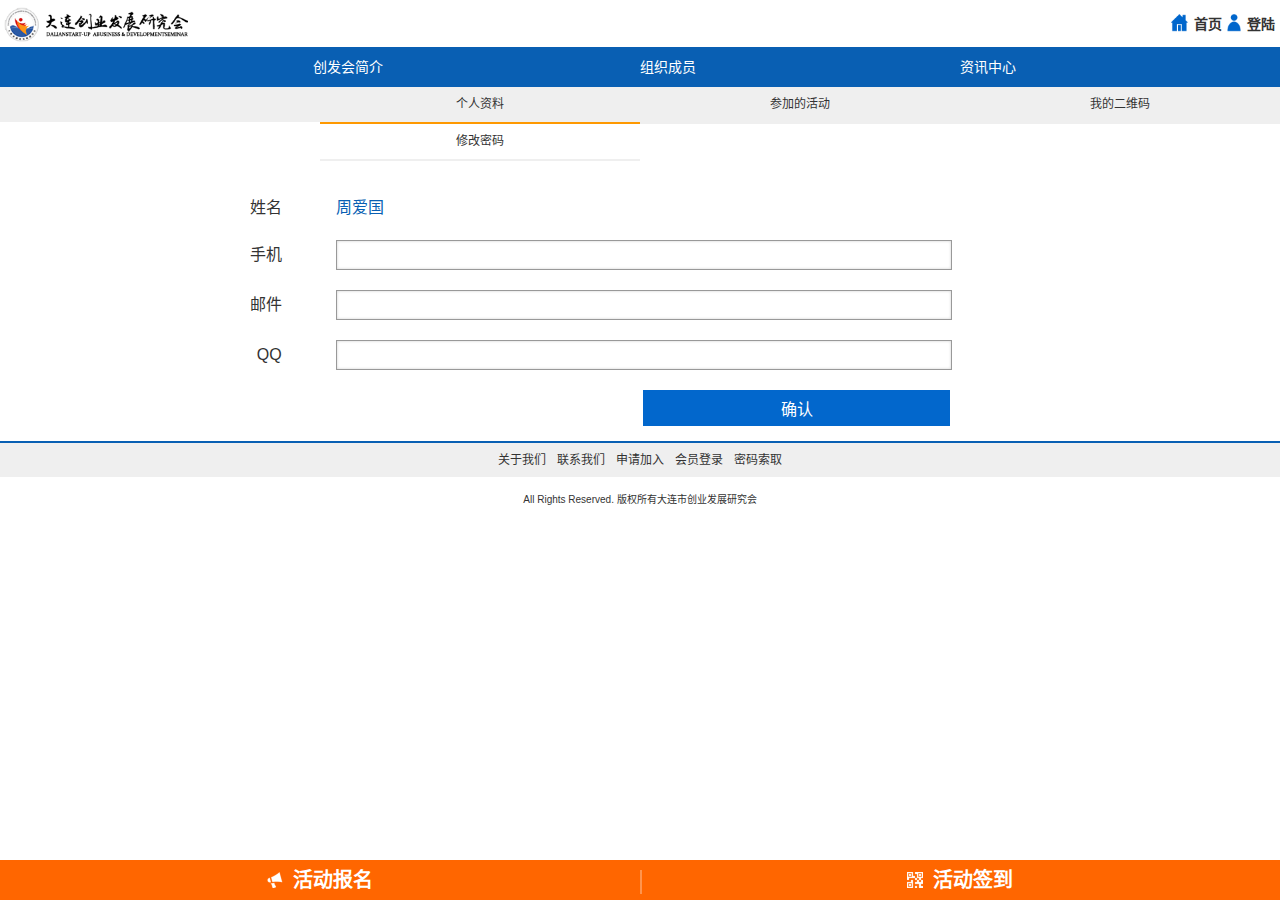
<file: login-info2.html>
<!doctype html>
<html lang="zh-CN">
<head>
    <meta charset="UTF-8">
    <meta name="viewport" content="width=device-width, initial-scale=1.0">
    <title>个人资料</title>
    <link rel="stylesheet" href="css/index.css"/>
    <script src="js/html5shiv-printshiv.min.js"></script>
</head>
<body>

<div class="wrap-body">
    <header class="header">
        <div class="logo-pic"><img src="img/logo.png" alt=""/></div>
        <a id="J_login" class="header-login" href="">登陆</a>
        <span class="logo-people"><img src="img/people.png" alt=""/></span>
        <a class="header-index" href="">首页</a>
        <span class="logo-house"><img src="img/house.png" alt=""/></span>
    </header>
    <nav class="naver">
        <ul class="nav-list-1" id="J_nav_list1">
            <li><span>创发会简介</span>
                <ul class="nav-list-2">
                    <li><a href="">机构介绍</a></li>
                    <li><a href="">入会须知</a></li>
                    <li><a href="">大事记</a></li>
                    <li><a href="">联系方式</a></li>
                </ul>
            </li>
            <li><span>组织成员</span>
                <ul class="nav-list-2">
                    <li><a href="">会长</a></li>
                    <li><a href="">理事</a></li>
                    <li><a href="">部长</a></li>
                    <li><a href="">分会组织</a></li>
                </ul>
            </li>
            <li><span>资讯中心</span>
                <ul class="nav-list-2">
                    <li><a href="">发展动态</a></li>
                    <li><a href="">家人风采</a></li>
                    <li><a href="">供求信息</a></li>
                </ul>
            </li>
            <li><span>活动中心</span>
                <ul class="nav-list-2">
                    <li><a href="">全部</a></li>
                    <li><a href="">总部活动</a></li>
                    <li><a href="">分部活动</a></li>
                    <li><a href="">分会活动</a></li>
                </ul>
            </li>
        </ul>

    </nav>
    <ul class="nav-list-3" id="J_nav_list3">
        <li class="active"><a href="">个人资料</a></li>
        <li><a href="">参加的活动</a></li>
        <li><a href="">我的二维码</a></li>
        <li><a href="">修改密码</a></li>
    </ul>
    <section class="login-wrap">
        <p>
            <label for="user_phone">姓名</label>
            <span class="name">周爱国</span>
        </p>

        <p>
            <label for="user_phone">手机</label>
            <input type="text" name="" id="user_phone" class="input-tt"/>
        </p>

        <p>
            <label class="user_email">邮件</label>
            <input type="text" name="" id="user_email" class="input-tt"/>
        </p>

        <p>
            <label class="user_qq">QQ</label>
            <input type="text" name="" id="user_qq" class="input-tt"/>
        </p>

        <p>
            <button type="submit" class="input-btn">确认</button>
        </p>
    </section>

    <footer class="footer">
        <nav class="footer-nav">
            <a href="">关于我们</a>
            <a href="">联系我们</a>
            <a href="">申请加入</a>
            <a href="">会员登录</a>
            <a href="">密码索取</a>
        </nav>
        <p class="footer-info">
            All Rights Reserved. 版权所有大连市创业发展研究会
        </p>
    </footer>
    <div class="apply">
        <div class="left">
            <h4 class="footer-apply-bm">
                <i><img src="img/foot-left-logo.png" alt=""/></i>
                <span>活动报名</span>
            </h4>
        </div>
        <div class="right">
            <h4 class="footer-apply-qd">
                <i><img src="img/foot-right-logo.png" alt=""/></i>
                <span>活动签到</span>
            </h4>
        </div>
        <div class="line"></div>
    </div>
</div>
<script src="js/minjs.js"></script>
</body>
</html>
</file>
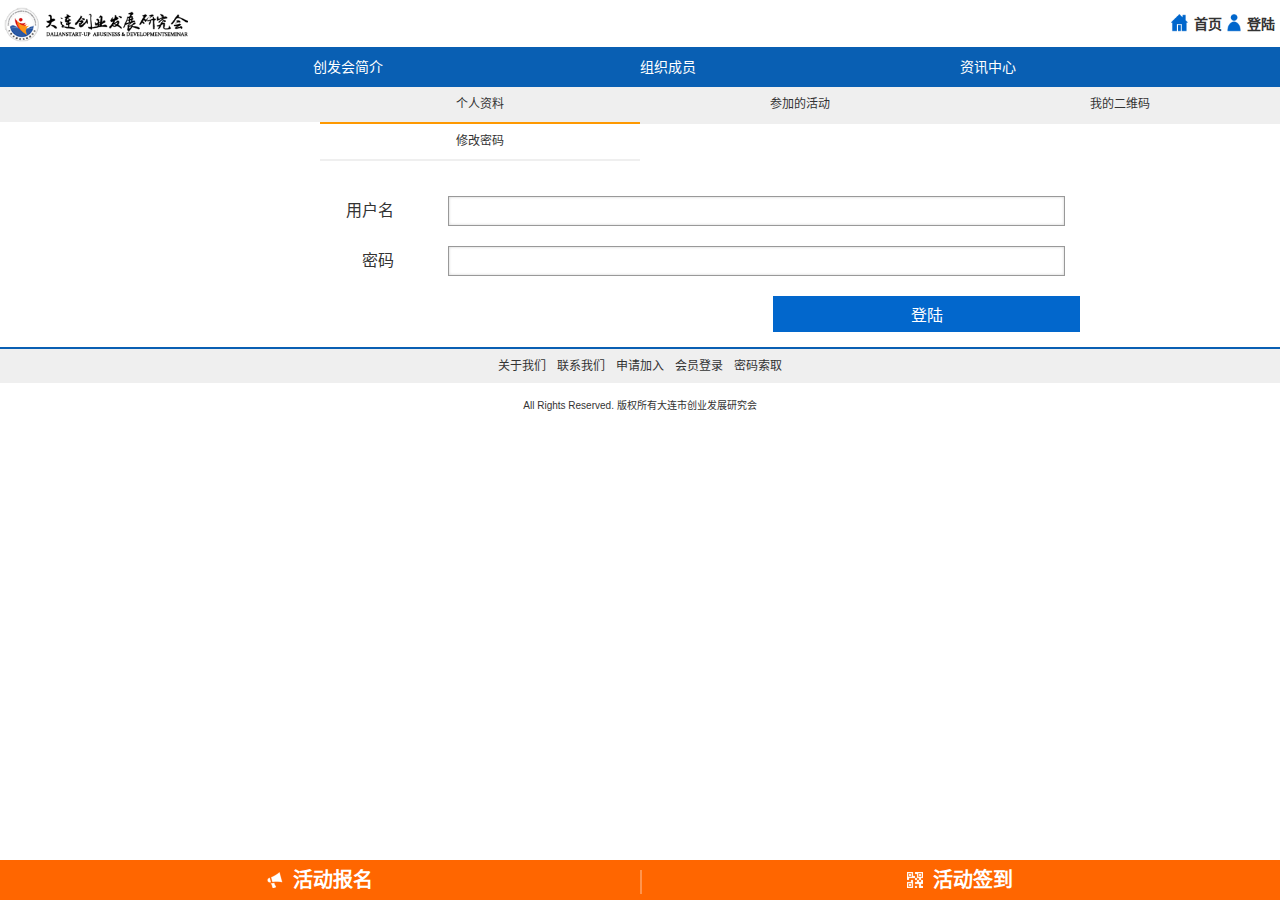
<file: login.html>
<!doctype html>
<html lang="zh-CN">
<head>
    <meta charset="UTF-8">
    <meta name="viewport" content="width=device-width, initial-scale=1.0">
    <title>登陆</title>
    <link rel="stylesheet" href="css/index.css"/>
    <script src="js/html5shiv-printshiv.min.js"></script>
</head>
<body>

<div class="wrap-body">
    <header class="header">
        <div class="logo-pic"><img src="img/logo.png" alt=""/></div>
        <a id="J_login" class="header-login" href="">登陆</a>
        <span class="logo-people"><img src="img/people.png" alt=""/></span>
        <a class="header-index" href="">首页</a>
        <span class="logo-house"><img src="img/house.png" alt=""/></span>
    </header>
    <nav class="naver">
        <ul class="nav-list-1" id="J_nav_list1">
            <li><span>创发会简介</span>
                <ul class="nav-list-2">
                    <li><a href="">机构介绍</a></li>
                    <li><a href="">入会须知</a></li>
                    <li><a href="">大事记</a></li>
                    <li><a href="">联系方式</a></li>
                </ul>
            </li>
            <li><span>组织成员</span>
                <ul class="nav-list-2">
                    <li><a href="">会长</a></li>
                    <li><a href="">理事</a></li>
                    <li><a href="">部长</a></li>
                    <li><a href="">分会组织</a></li>
                </ul>
            </li>
            <li><span>资讯中心</span>
                <ul class="nav-list-2">
                    <li><a href="">发展动态</a></li>
                    <li><a href="">家人风采</a></li>
                    <li><a href="">供求信息</a></li>
                </ul>
            </li>
            <li><span>活动中心</span>
                <ul class="nav-list-2">
                    <li><a href="">全部</a></li>
                    <li><a href="">总部活动</a></li>
                    <li><a href="">分部活动</a></li>
                    <li><a href="">分会活动</a></li>
                </ul>
            </li>
        </ul>

    </nav>
    <ul class="nav-list-3" id="J_nav_list3">
        <li class="active"><a href="login-info.html">个人资料</a></li>
        <li><a href="login-activity.html">参加的活动</a></li>
        <li><a href="login-code.html">我的二维码</a></li>
        <li><a href="login-change.html">修改密码</a></li>
    </ul>
    <section class="login-wrap login-wrap-change">
        <p>
            <label for="user_name">用户名</label>
            <input type="text" name="" id="user_name" class="input-tt"/>
        </p>

        <p>
            <label class="user_pass">密码</label>
            <input type="text" name="" id="user_pass" class="input-tt"/>
        </p>

        <p>
            <button type="submit" class="input-btn">登陆</button>
        </p>
    </section>

    <footer class="footer">
        <nav class="footer-nav">
            <a href="">关于我们</a>
            <a href="">联系我们</a>
            <a href="">申请加入</a>
            <a href="">会员登录</a>
            <a href="">密码索取</a>
        </nav>
        <p class="footer-info">
            All Rights Reserved. 版权所有大连市创业发展研究会
        </p>
    </footer>
    <div class="apply">
        <div class="left">
            <h4 class="footer-apply-bm">
                <i><img src="img/foot-left-logo.png" alt=""/></i>
                <span>活动报名</span>
            </h4>
        </div>
        <div class="right">
            <h4 class="footer-apply-qd">
                <i><img src="img/foot-right-logo.png" alt=""/></i>
                <span>活动签到</span>
            </h4>
        </div>
        <div class="line"></div>
    </div>
</div>
<script src="js/minjs.js"></script>
</body>
</html>
</file>
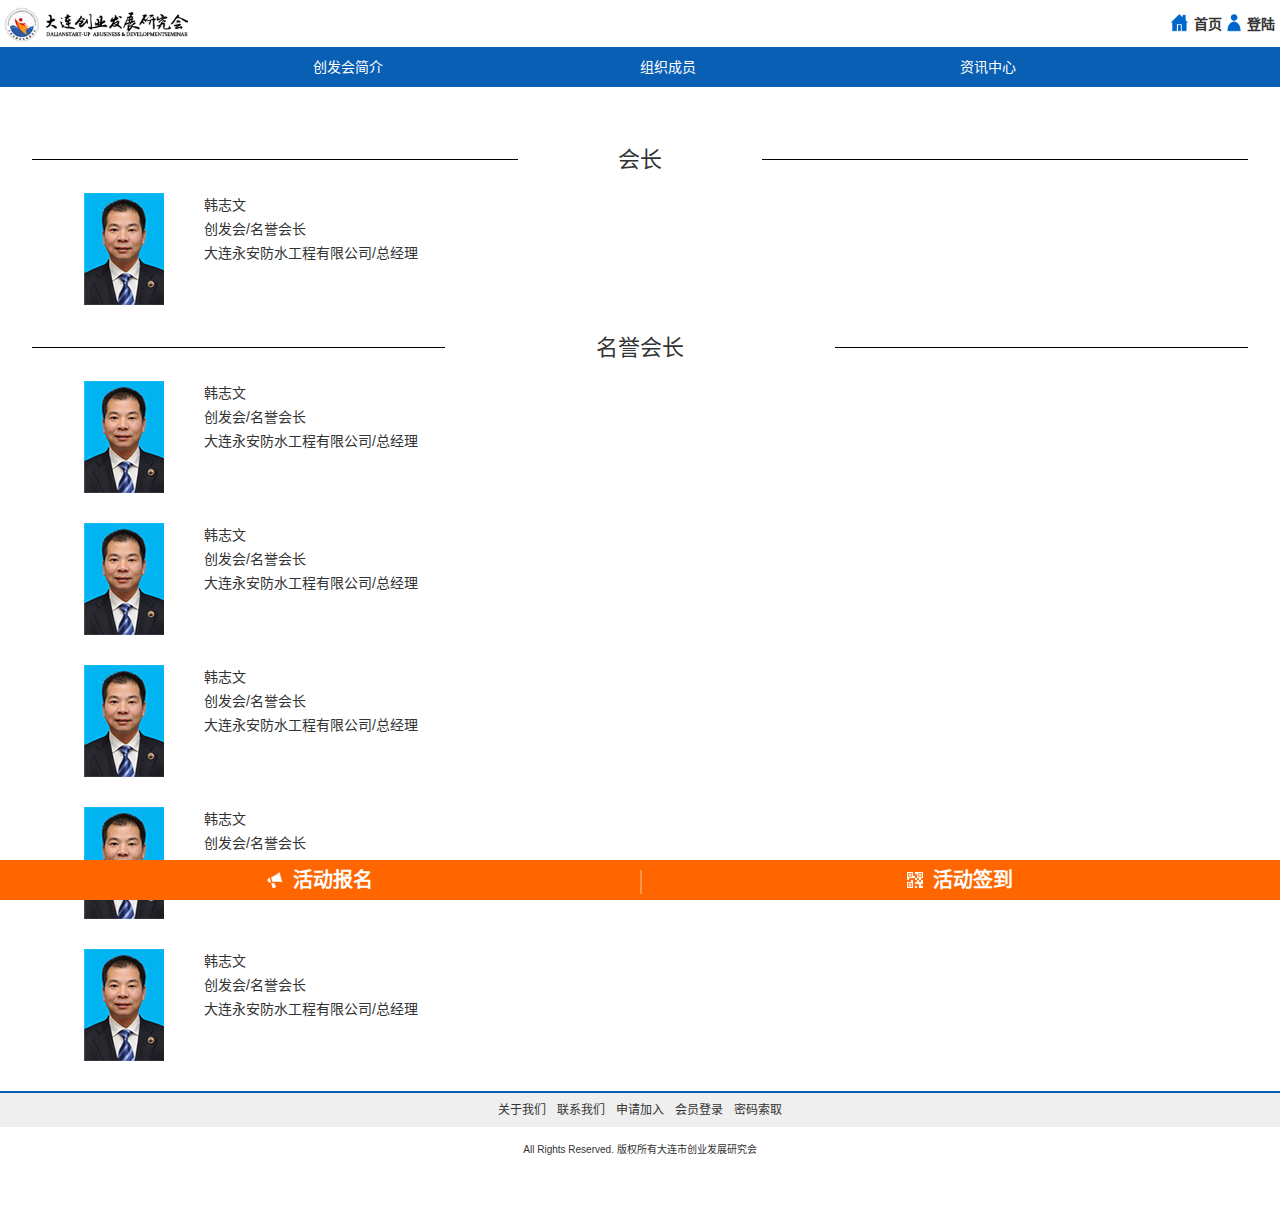
<file: member.html>
<!doctype html>
<html lang="zh-CN">
<head>
    <meta charset="UTF-8">
    <meta name="viewport" content="width=device-width, initial-scale=1.0">
    <title>会长</title>
    <link rel="stylesheet" href="css/index.css"/>
    <script src="js/html5shiv-printshiv.min.js"></script>
</head>
<body>
<script src="js/minjs.js"></script>
<div class="wrap-body">
    <header class="header">
        <div class="logo-pic"><img src="img/logo.png" alt=""/></div>
        <a id="J_login" class="header-login" href="">登陆</a>
        <span class="logo-people"><img src="img/people.png" alt=""/></span>
        <a class="header-index" href="">首页</a>
        <span class="logo-house"><img src="img/house.png" alt=""/></span>
    </header>
    <nav class="naver">
        <ul class="nav-list-1" id="J_nav_list1">
            <li><span>创发会简介</span>
                <ul class="nav-list-2">
                    <li><a href="">机构介绍</a></li>
                    <li><a href="">入会须知</a></li>
                    <li><a href="">大事记</a></li>
                    <li><a href="">联系方式</a></li>
                </ul>
            </li>
            <li><span>组织成员</span>
                <ul class="nav-list-2">
                    <li><a href="">会长</a></li>
                    <li><a href="">理事</a></li>
                    <li><a href="">部长</a></li>
                    <li><a href="">分会组织</a></li>
                </ul>
            </li>
            <li><span>资讯中心</span>
                <ul class="nav-list-2">
                    <li><a href="">发展动态</a></li>
                    <li><a href="">家人风采</a></li>
                    <li><a href="">供求信息</a></li>
                </ul>
            </li>
            <li><span>活动中心</span>
                <ul class="nav-list-2">
                    <li><a href="">全部</a></li>
                    <li><a href="">总部活动</a></li>
                    <li><a href="">分部活动</a></li>
                    <li><a href="">分会活动</a></li>
                </ul>
            </li>
        </ul>
    </nav>
    <section class="member-wrap">
        <div class="member-zw">
            <h3 class="member-zw-h3">会长</h3>

            <div class="line"></div>
        </div>
        <dl class="member-inof">
            <dd><img src="img/pic1.jpg" alt=""/></dd>
            <dt>
                韩志文 <br/>
                创发会/名誉会长<br/>
                大连永安防水工程有限公司/总经理<br/>
            </dt>
        </dl>
        <div class="member-zw">
            <h3 class="member-zw-h3 member-zw-h3-long">名誉会长</h3>

            <div class="line"></div>
        </div>
        <dl class="member-inof">
            <dd><img src="img/pic1.jpg" alt=""/></dd>
            <dt>
                韩志文 <br/>
                创发会/名誉会长<br/>
                大连永安防水工程有限公司/总经理<br/>
            </dt>
        </dl>
        <dl class="member-inof">
            <dd><img src="img/pic1.jpg" alt=""/></dd>
            <dt>
                韩志文 <br/>
                创发会/名誉会长<br/>
                大连永安防水工程有限公司/总经理<br/>
            </dt>
        </dl>
        <dl class="member-inof">
            <dd><img src="img/pic1.jpg" alt=""/></dd>
            <dt>
                韩志文 <br/>
                创发会/名誉会长<br/>
                大连永安防水工程有限公司/总经理<br/>
            </dt>
        </dl>
        <dl class="member-inof">
            <dd><img src="img/pic1.jpg" alt=""/></dd>
            <dt>
                韩志文 <br/>
                创发会/名誉会长<br/>
                大连永安防水工程有限公司/总经理<br/>
            </dt>
        </dl>
        <dl class="member-inof">
            <dd><img src="img/pic1.jpg" alt=""/></dd>
            <dt>
                韩志文 <br/>
                创发会/名誉会长<br/>
                大连永安防水工程有限公司/总经理<br/>
            </dt>
        </dl>
    </section>

    <footer class="footer">
        <nav class="footer-nav">
            <a href="">关于我们</a>
            <a href="">联系我们</a>
            <a href="">申请加入</a>
            <a href="">会员登录</a>
            <a href="">密码索取</a>
        </nav>
        <p class="footer-info">
            All Rights Reserved. 版权所有大连市创业发展研究会
        </p>
    </footer>
    <div class="apply">
        <div class="left">
            <h4 class="footer-apply-bm">
                <i><img src="img/foot-left-logo.png" alt=""/></i>
                <span>活动报名</span>
            </h4>
        </div>
        <div class="right">
            <h4 class="footer-apply-qd">
                <i><img src="img/foot-right-logo.png" alt=""/></i>
                <span>活动签到</span>
            </h4>
        </div>
        <div class="line"></div>
    </div>
</div>
</body>
</html>
</file>
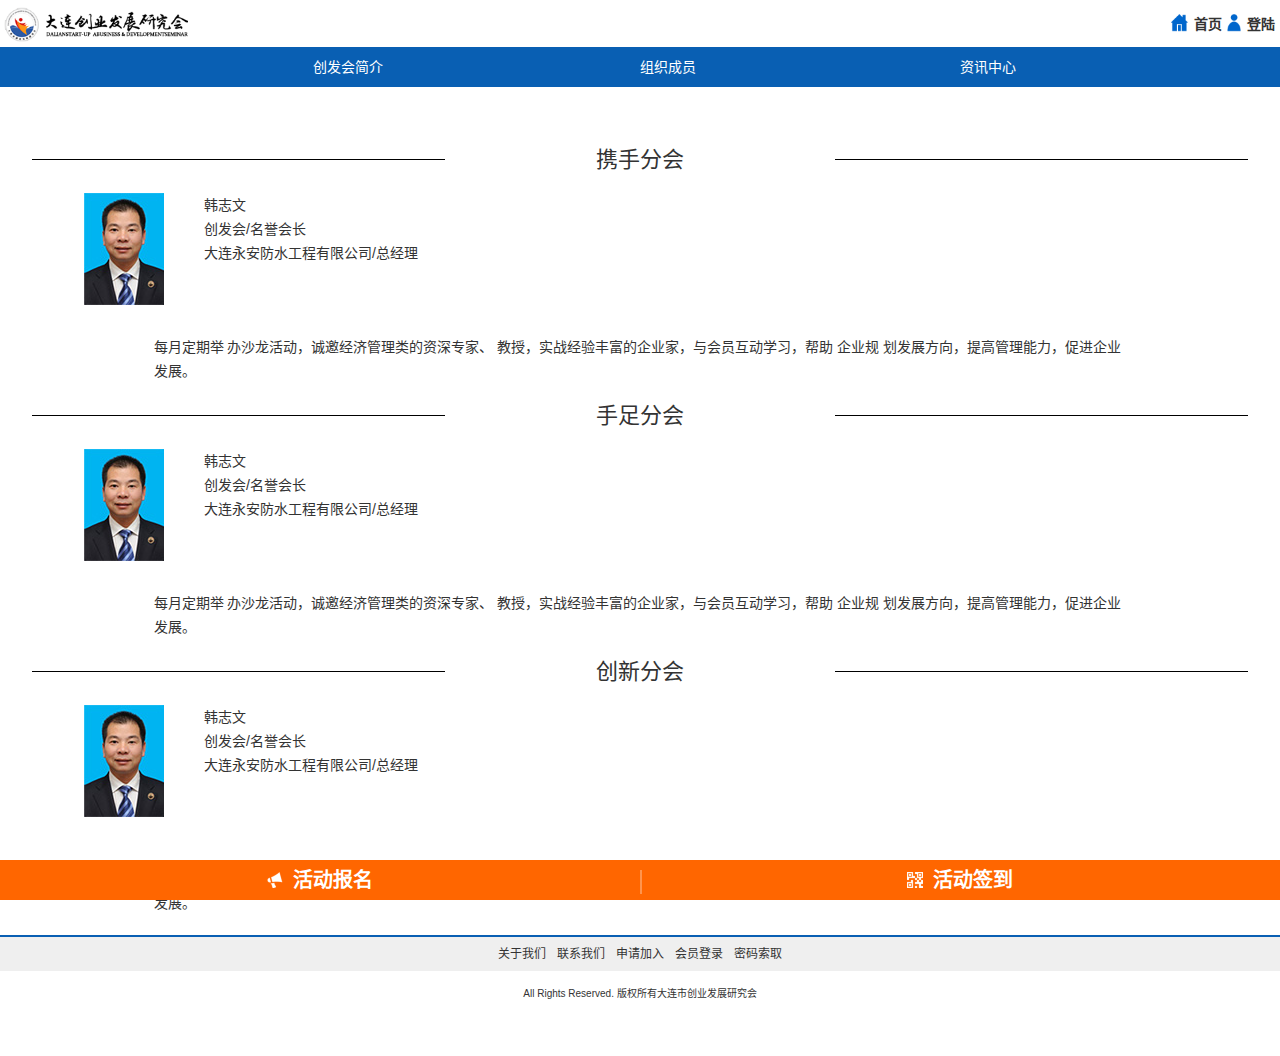
<file: member2.html>
<!doctype html>
<html lang="zh-CN">
<head>
    <meta charset="UTF-8">
    <meta name="viewport" content="width=device-width, initial-scale=1.0">
    <title>分会组织</title>
    <link rel="stylesheet" href="css/index.css"/>
    <script src="js/html5shiv-printshiv.min.js"></script>
</head>
<body>
<script src="js/minjs.js"></script>
<div class="wrap-body">
    <header class="header">
        <div class="logo-pic"><img src="img/logo.png" alt=""/></div>
        <a id="J_login" class="header-login" href="">登陆</a>
        <span class="logo-people"><img src="img/people.png" alt=""/></span>
        <a class="header-index" href="">首页</a>
        <span class="logo-house"><img src="img/house.png" alt=""/></span>
    </header>
    <nav class="naver">
        <ul class="nav-list-1" id="J_nav_list1">
            <li><span>创发会简介</span>
                <ul class="nav-list-2">
                    <li><a href="">机构介绍</a></li>
                    <li><a href="">入会须知</a></li>
                    <li><a href="">大事记</a></li>
                    <li><a href="">联系方式</a></li>
                </ul>
            </li>
            <li><span>组织成员</span>
                <ul class="nav-list-2">
                    <li><a href="">会长</a></li>
                    <li><a href="">理事</a></li>
                    <li><a href="">部长</a></li>
                    <li><a href="">分会组织</a></li>
                </ul>
            </li>
            <li><span>资讯中心</span>
                <ul class="nav-list-2">
                    <li><a href="">发展动态</a></li>
                    <li><a href="">家人风采</a></li>
                    <li><a href="">供求信息</a></li>
                </ul>
            </li>
            <li><span>活动中心</span>
                <ul class="nav-list-2">
                    <li><a href="">全部</a></li>
                    <li><a href="">总部活动</a></li>
                    <li><a href="">分部活动</a></li>
                    <li><a href="">分会活动</a></li>
                </ul>
            </li>
        </ul>
    </nav>
    <section class="member-wrap">

        <div class="member-zw">
            <h3 class="member-zw-h3 member-zw-h3-long">携手分会</h3>

            <div class="line"></div>
        </div>
        <dl class="member-inof">
            <dd><img src="img/pic1.jpg" alt=""/></dd>
            <dt>
                韩志文 <br/>
                创发会/名誉会长<br/>
                大连永安防水工程有限公司/总经理<br/>
            </dt>
        </dl>
        <p class="member-inof-con">
            每月定期举 办沙龙活动，诚邀经济管理类的资深专家、
            教授，实战经验丰富的企业家，与会员互动学习，帮助
            企业规 划发展方向，提高管理能力，促进企业发展。
        </p>

        <div class="member-zw">
            <h3 class="member-zw-h3 member-zw-h3-long">手足分会</h3>

            <div class="line"></div>
        </div>
        <dl class="member-inof">
            <dd><img src="img/pic1.jpg" alt=""/></dd>
            <dt>
                韩志文 <br/>
                创发会/名誉会长<br/>
                大连永安防水工程有限公司/总经理<br/>
            </dt>
        </dl>
        <p class="member-inof-con">
            每月定期举 办沙龙活动，诚邀经济管理类的资深专家、
            教授，实战经验丰富的企业家，与会员互动学习，帮助
            企业规 划发展方向，提高管理能力，促进企业发展。
        </p>

        <div class="member-zw">
            <h3 class="member-zw-h3 member-zw-h3-long">创新分会</h3>

            <div class="line"></div>
        </div>
        <dl class="member-inof">
            <dd><img src="img/pic1.jpg" alt=""/></dd>
            <dt>
                韩志文 <br/>
                创发会/名誉会长<br/>
                大连永安防水工程有限公司/总经理<br/>
            </dt>
        </dl>
        <p class="member-inof-con">
            每月定期举 办沙龙活动，诚邀经济管理类的资深专家、
            教授，实战经验丰富的企业家，与会员互动学习，帮助
            企业规 划发展方向，提高管理能力，促进企业发展。
        </p>
    </section>

    <footer class="footer">
        <nav class="footer-nav">
            <a href="">关于我们</a>
            <a href="">联系我们</a>
            <a href="">申请加入</a>
            <a href="">会员登录</a>
            <a href="">密码索取</a>
        </nav>
        <p class="footer-info">
            All Rights Reserved. 版权所有大连市创业发展研究会
        </p>
    </footer>
    <div class="apply">
        <div class="left">
            <h4 class="footer-apply-bm">
                <i><img src="img/foot-left-logo.png" alt=""/></i>
                <span>活动报名</span>
            </h4>
        </div>
        <div class="right">
            <h4 class="footer-apply-qd">
                <i><img src="img/foot-right-logo.png" alt=""/></i>
                <span>活动签到</span>
            </h4>
        </div>
        <div class="line"></div>
    </div>
</div>
</body>
</html>
</file>
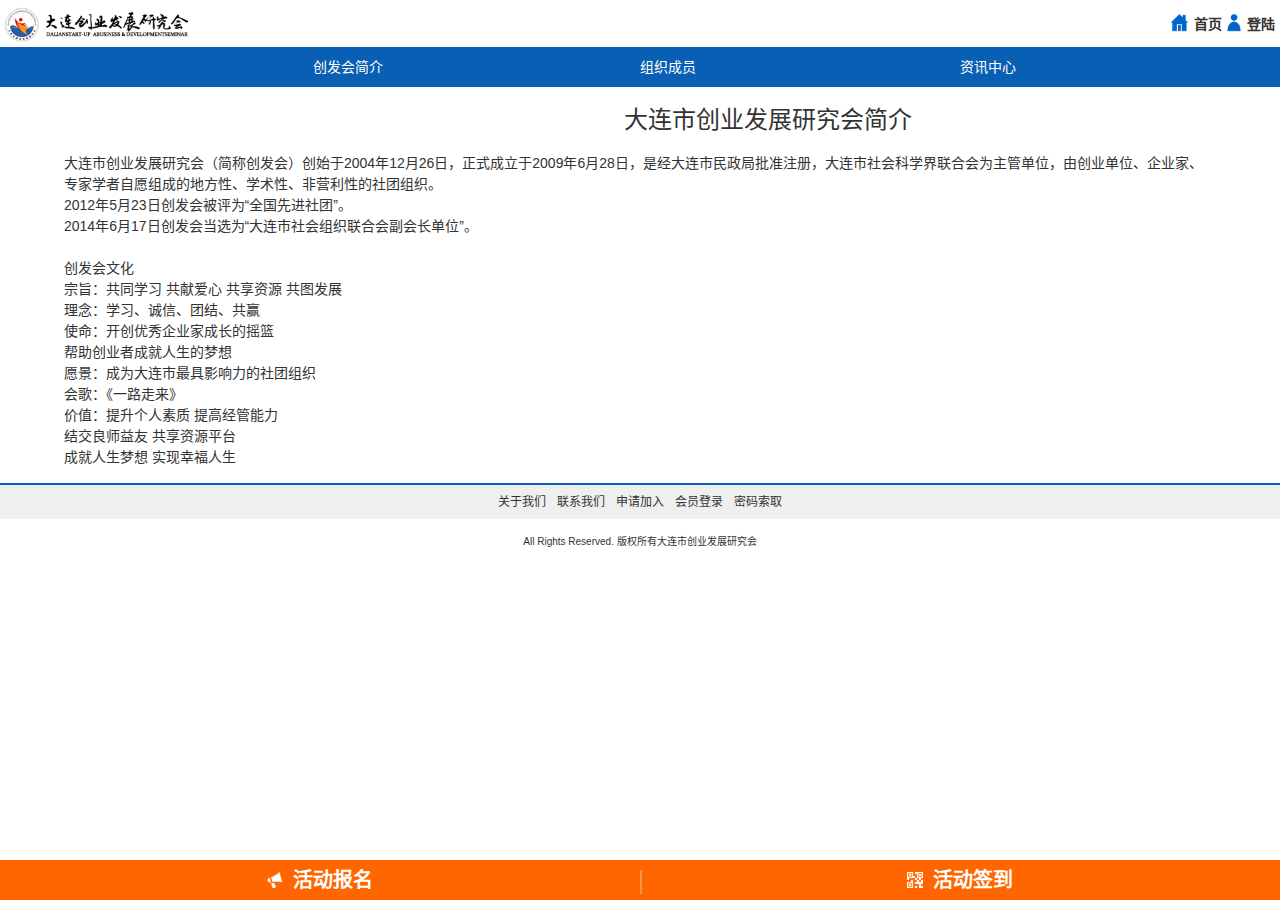
<file: nav.html>
<!doctype html>
<html lang="zh-CN">
<head>
    <meta charset="UTF-8">
    <meta name="viewport" content="width=device-width, initial-scale=1.0">
    <title>资讯</title>
    <link rel="stylesheet" href="css/index.css"/>
    <script src="js/html5shiv-printshiv.min.js"></script>
</head>
<body>
<script src="js/minjs.js"></script>
<div class="wrap-body">
    <header class="header">
        <div class="logo-pic"><img src="img/logo.png" alt=""/></div>
        <a id="J_login" class="header-login" href="">登陆</a>
        <span class="logo-people"><img src="img/people.png" alt=""/></span>
        <a class="header-index" href="">首页</a>
        <span class="logo-house"><img src="img/house.png" alt=""/></span>
    </header>
    <!--主导航部分-->
    <nav class="naver">
        <ul class="nav-list-1" id="J_nav_list1">
            <li>
                <span><a href="">创发会简介</a></span>
            </li>
            <li>
                <span><a href="">组织成员</a></span>
            </li>
            <li>
                <span><a href="">资讯中心</a></span>
            </li>
            <li>
                <span><a href="">活动中心</a></span>
            </li>
        </ul>
    </nav>
    <!--主导航部分end-->

    <!--创发会简介 子导航部分-->
        <nav class="subnav">
            <ul class="nav-list-3">
                <li><a href="">机构介绍</a></li>
                <li><a href="">入会须知</a></li>
                <li><a href="">大事记</a></li>
                <li><a href="">联系方式</a></li>
            </ul>
        </nav>
    <!--子导航部分end-->

    <!--组织成员 子导航部分-->
    <nav class="subnav">
        <ul class="nav-list-3">
            <li><a href="">会长</a></li>
            <li><a href="">理事</a></li>
            <li><a href="">部长</a></li>
            <li><a href="">分会组织</a></li>
        </ul>
    </nav>
    <!--子导航部分end-->

    <!-- 资讯中心 子导航部分-->
    <nav class="subnav">
        <ul class="nav-list-3">
            <li><a href="">发展动态</a></li>
            <li><a href="">家人风采</a></li>
            <li><a href="">供求信息</a></li>
            <li><a href=""></a></li>
        </ul>
    </nav>
    <!--子导航部分end-->

    <!--活动中心 子导航部分-->
    <nav class="subnav">
        <ul class="nav-list-3">
            <li><a href="">全部</a></li>
            <li><a href="">参加的活动</a></li>
            <li><a href="">我的二维码</a></li>
            <li><a href="">修改密码</a></li>
        </ul>
    </nav>
    <!--子导航部分end-->

    <!--zhu注册 部分-->
    <nav class="subnav">
        <ul class="nav-list-3">
            <li><a href="">个人资料</a></li>
            <li><a href="">总部活动</a></li>
            <li><a href="">分部活动</a></li>
            <li><a href="">分会活动</a></li>
        </ul>
    </nav>
    <!--子导航部分end-->
    <section class="show-wrap">
        <h2>大连市创业发展研究会简介</h2>

        <p>
            大连市创业发展研究会（简称创发会）创始于2004年12月26日，正式成立于2009年6月28日，是经大连市民政局批准注册，大连市社会科学界联合会为主管单位，由创业单位、企业家、专家学者自愿组成的地方性、学术性、非营利性的社团组织。<br/>
            2012年5月23日创发会被评为“全国先进社团”。 <br/>
            2014年6月17日创发会当选为“大连市社会组织联合会副会长单位”。<br/><br/>

            创发会文化<br/>
            宗旨：共同学习 共献爱心 共享资源 共图发展<br/>
            理念：学习、诚信、团结、共赢<br/>
            使命：开创优秀企业家成长的摇篮<br/>
            帮助创业者成就人生的梦想<br/>
            愿景：成为大连市最具影响力的社团组织<br/>
            会歌：《一路走来》<br/>
            价值：提升个人素质 提高经管能力<br/>
            结交良师益友 共享资源平台<br/>
            成就人生梦想 实现幸福人生<br/>
        </p>
    </section>
    <footer class="footer">
        <nav class="footer-nav">
            <a href="">关于我们</a>
            <a href="">联系我们</a>
            <a href="">申请加入</a>
            <a href="">会员登录</a>
            <a href="">密码索取</a>
        </nav>
        <p class="footer-info">
            All Rights Reserved. 版权所有大连市创业发展研究会
        </p>
    </footer>
    <div class="apply">
        <div class="left">
            <h4 class="footer-apply-bm">
                <i><img src="img/foot-left-logo.png" alt=""/></i>
                <span>活动报名</span>
            </h4>
        </div>
        <div class="right">
            <h4 class="footer-apply-qd">
                <i><img src="img/foot-right-logo.png" alt=""/></i>
                <span>活动签到</span>
            </h4>
        </div>
        <div class="line"></div>
    </div>
</div>
</body>
</html>
</file>
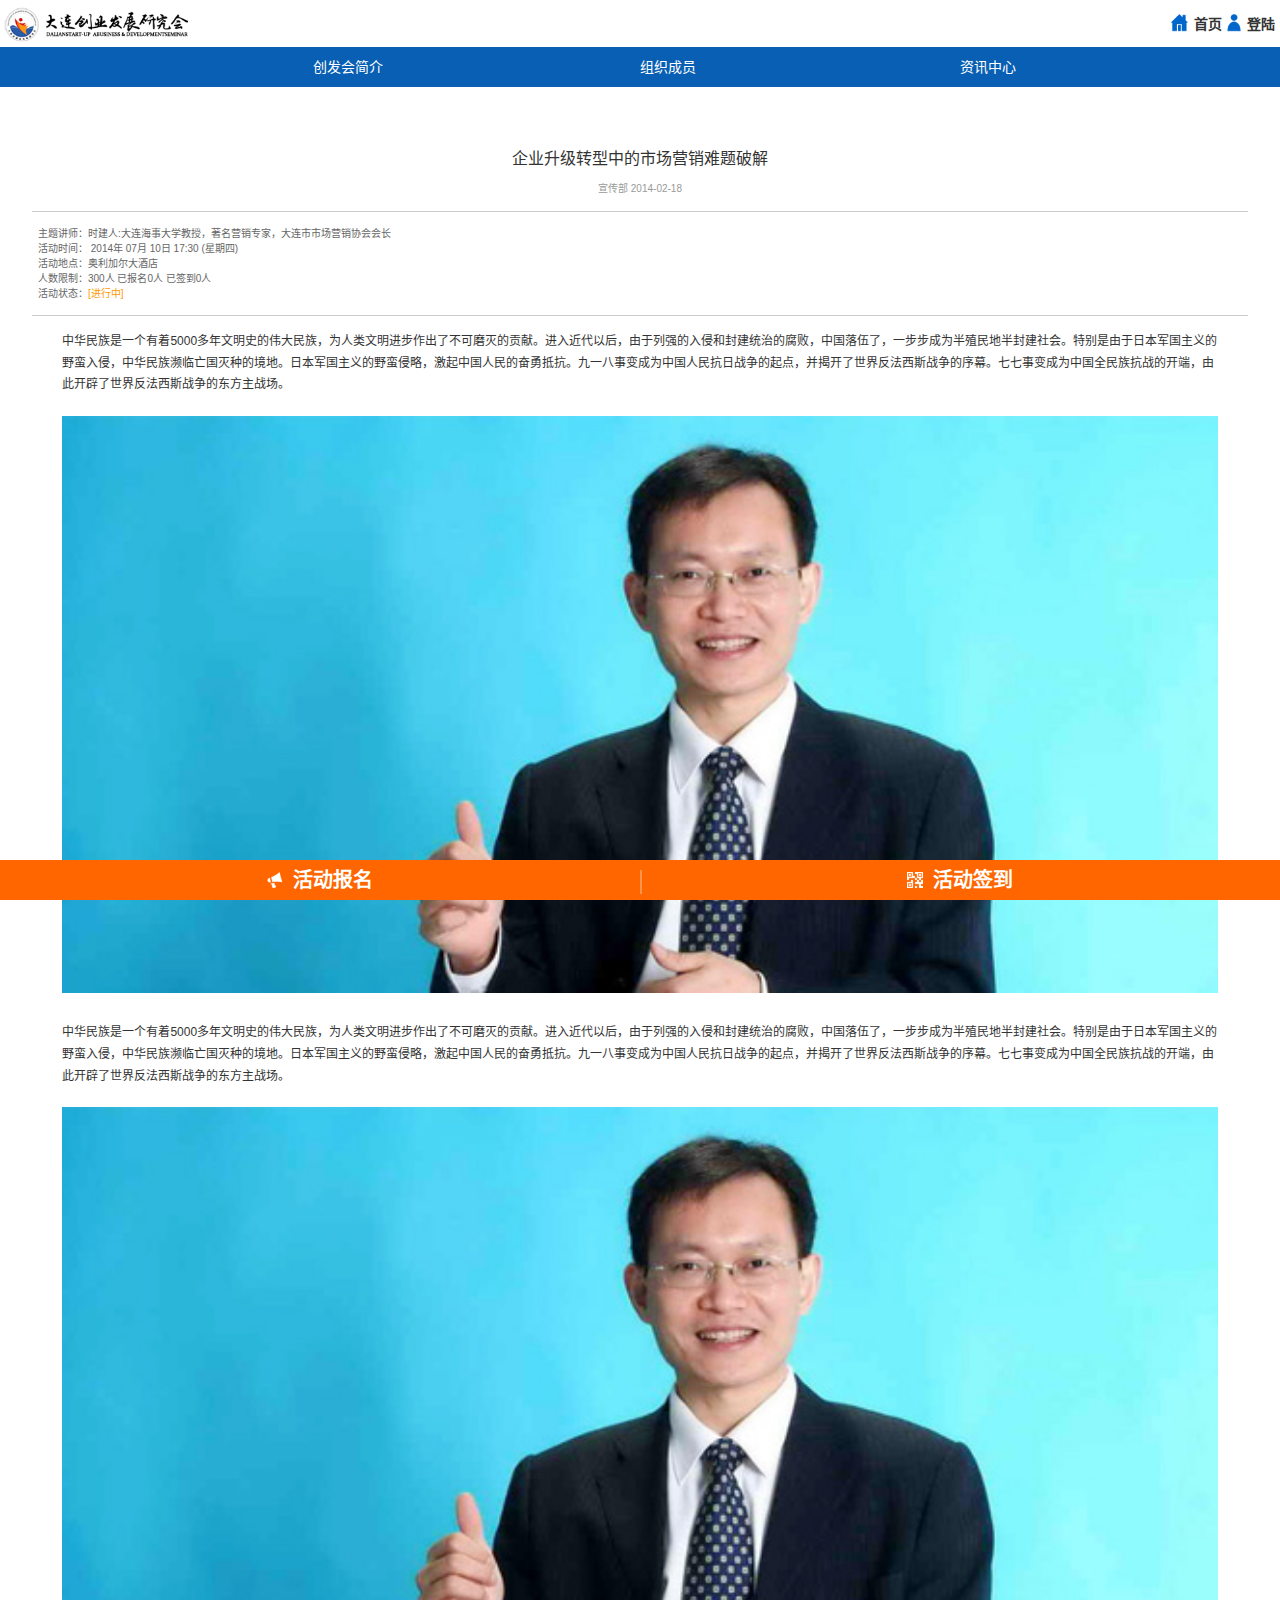
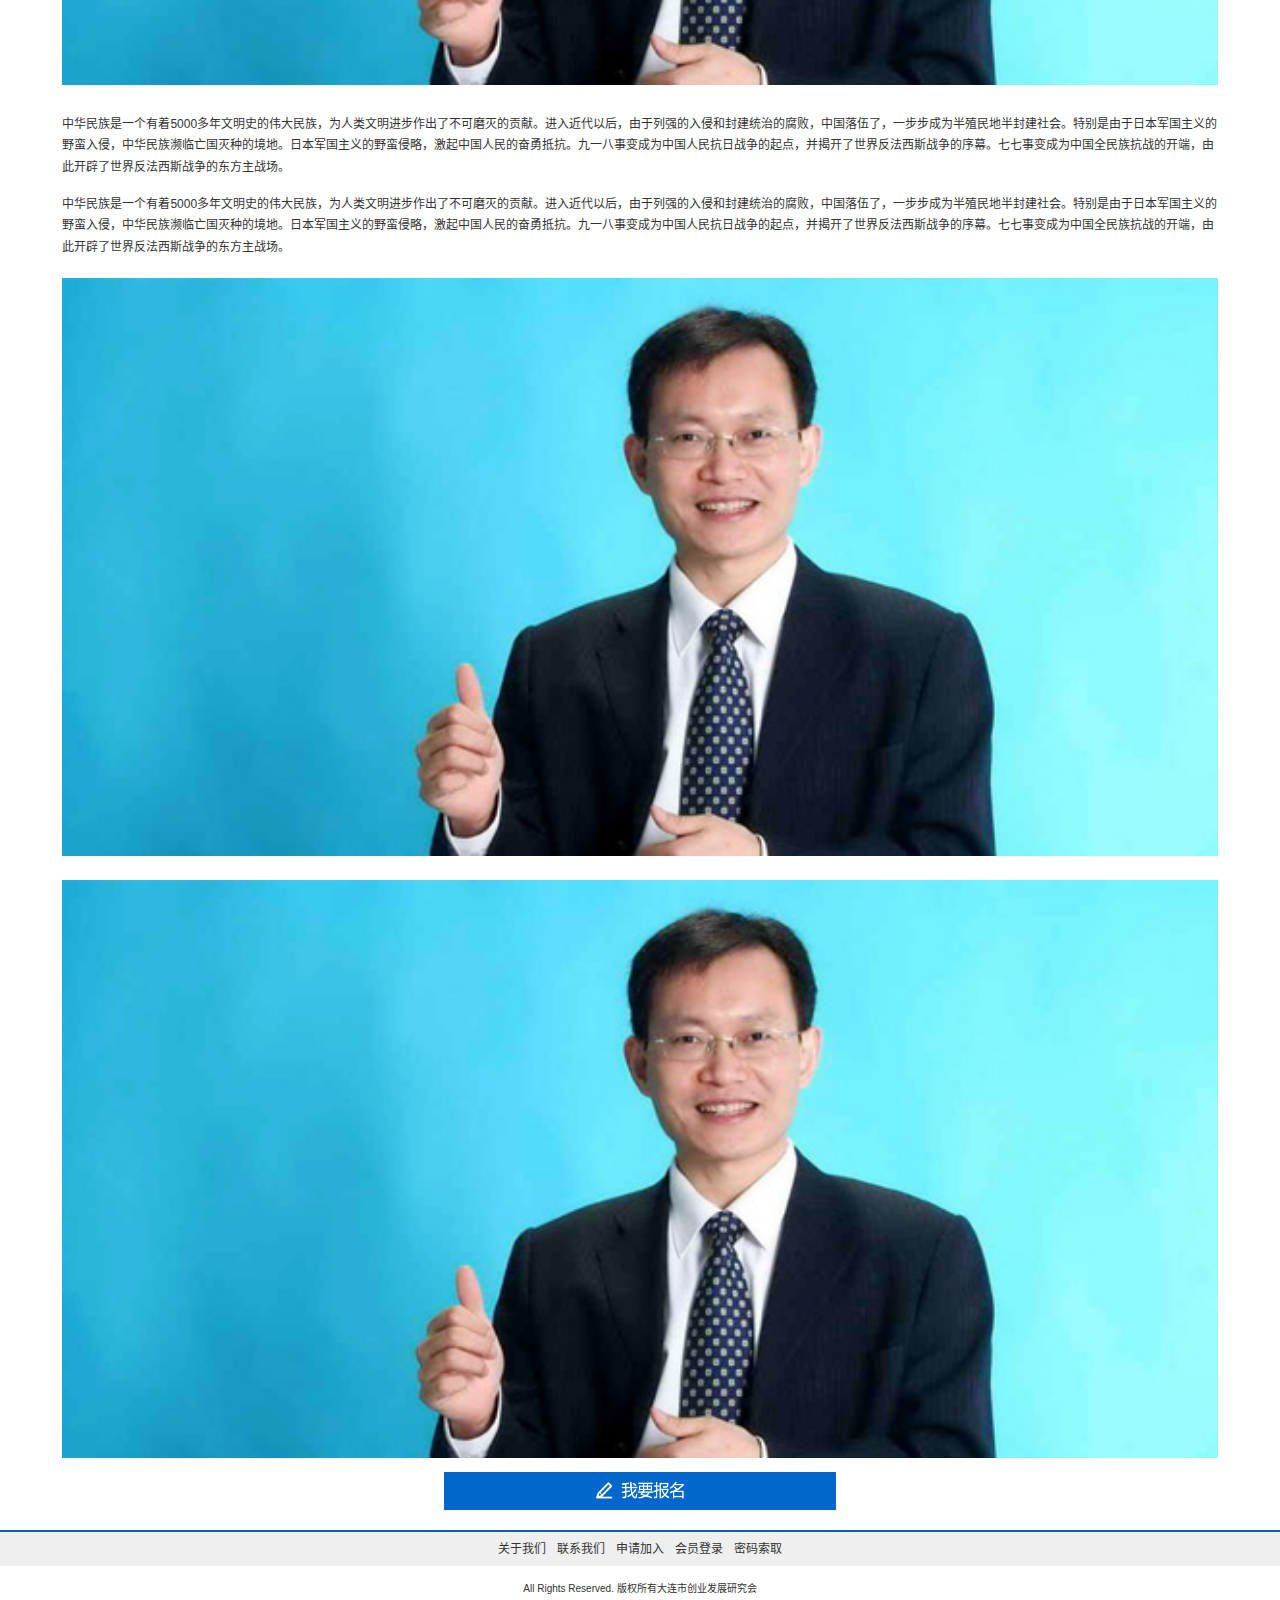
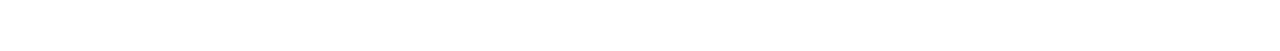
<file: show.html>
<!doctype html>
<html lang="zh-CN">
<head>
    <meta charset="UTF-8">
    <meta name="viewport" content="width=device-width, initial-scale=1.0">
    <title>内容页</title>
    <link rel="stylesheet" href="css/index.css"/>
    <script src="js/html5shiv-printshiv.min.js"></script>
</head>
<body>
<script src="js/minjs.js"></script>
<div class="wrap-body">
    <header class="header">
        <div class="logo-pic"><img src="img/logo.png" alt=""/></div>
        <a id="J_login" class="header-login" href="">登陆</a>
        <span class="logo-people"><img src="img/people.png" alt=""/></span>
        <a class="header-index" href="">首页</a>
        <span class="logo-house"><img src="img/house.png" alt=""/></span>
    </header>
    <nav class="naver">
        <ul class="nav-list-1" id="J_nav_list1">
            <li><span>创发会简介</span>
                <ul class="nav-list-2">
                    <li><a href="">机构介绍</a></li>
                    <li><a href="">入会须知</a></li>
                    <li><a href="">大事记</a></li>
                    <li><a href="">联系方式</a></li>
                </ul>
            </li>
            <li><span>组织成员</span>
                <ul class="nav-list-2">
                    <li><a href="">会长</a></li>
                    <li><a href="">理事</a></li>
                    <li><a href="">部长</a></li>
                    <li><a href="">分会组织</a></li>
                </ul>
            </li>
            <li><span>资讯中心</span>
                <ul class="nav-list-2">
                    <li><a href="">发展动态</a></li>
                    <li><a href="">家人风采</a></li>
                    <li><a href="">供求信息</a></li>
                </ul>
            </li>
            <li><span>活动中心</span>
                <ul class="nav-list-2">
                    <li><a href="">全部</a></li>
                    <li><a href="">总部活动</a></li>
                    <li><a href="">分部活动</a></li>
                    <li><a href="">分会活动</a></li>
                </ul>
            </li>
        </ul>
    </nav>

    <section class="article-wrap">
        <header class="article-head">
            <h2>企业升级转型中的市场营销难题破解</h2>
            <time>宣传部 2014-02-18</time>
        </header>
        <section class="article-info">
            主题讲师：时建人:大连海事大学教授，著名营销专家，大连市市场营销协会会长 <br/>
            活动时间： 2014年 07月 10日 17:30 (星期四)<br/>
            活动地点：奥利加尔大酒店<br/>
            人数限制：300人 已报名0人 已签到0人<br/>
            活动状态：<span>[进行中]</span> <br/>
        </section>
        <section class="article-con">
            <p>
                中华民族是一个有着5000多年文明史的伟大民族，为人类文明进步作出了不可磨灭的贡献。进入近代以后，由于列强的入侵和封建统治的腐败，中国落伍了，一步步成为半殖民地半封建社会。特别是由于日本军国主义的野蛮入侵，中华民族濒临亡国灭种的境地。日本军国主义的野蛮侵略，激起中国人民的奋勇抵抗。九一八事变成为中国人民抗日战争的起点，并揭开了世界反法西斯战争的序幕。七七事变成为中国全民族抗战的开端，由此开辟了世界反法西斯战争的东方主战场。
            </p>
            <img src="img/001.jpg" alt=""/>

            <p>
                中华民族是一个有着5000多年文明史的伟大民族，为人类文明进步作出了不可磨灭的贡献。进入近代以后，由于列强的入侵和封建统治的腐败，中国落伍了，一步步成为半殖民地半封建社会。特别是由于日本军国主义的野蛮入侵，中华民族濒临亡国灭种的境地。日本军国主义的野蛮侵略，激起中国人民的奋勇抵抗。九一八事变成为中国人民抗日战争的起点，并揭开了世界反法西斯战争的序幕。七七事变成为中国全民族抗战的开端，由此开辟了世界反法西斯战争的东方主战场。
            </p>
            <img src="img/001.jpg" alt=""/>

            <p>
                中华民族是一个有着5000多年文明史的伟大民族，为人类文明进步作出了不可磨灭的贡献。进入近代以后，由于列强的入侵和封建统治的腐败，中国落伍了，一步步成为半殖民地半封建社会。特别是由于日本军国主义的野蛮入侵，中华民族濒临亡国灭种的境地。日本军国主义的野蛮侵略，激起中国人民的奋勇抵抗。九一八事变成为中国人民抗日战争的起点，并揭开了世界反法西斯战争的序幕。七七事变成为中国全民族抗战的开端，由此开辟了世界反法西斯战争的东方主战场。
            </p>

            <p>
                中华民族是一个有着5000多年文明史的伟大民族，为人类文明进步作出了不可磨灭的贡献。进入近代以后，由于列强的入侵和封建统治的腐败，中国落伍了，一步步成为半殖民地半封建社会。特别是由于日本军国主义的野蛮入侵，中华民族濒临亡国灭种的境地。日本军国主义的野蛮侵略，激起中国人民的奋勇抵抗。九一八事变成为中国人民抗日战争的起点，并揭开了世界反法西斯战争的序幕。七七事变成为中国全民族抗战的开端，由此开辟了世界反法西斯战争的东方主战场。
            </p>
            <img src="img/001.jpg" alt=""/>
            <img src="img/001.jpg" alt=""/>

            <div class="add-apply">
                <div class="bm-pic">
                    <img src="img/bm2.png" alt=""/>
                </div>
            </div>
        </section>
    </section>

    <footer class="footer">
        <nav class="footer-nav">
            <a href="">关于我们</a>
            <a href="">联系我们</a>
            <a href="">申请加入</a>
            <a href="">会员登录</a>
            <a href="">密码索取</a>
        </nav>
        <p class="footer-info">
            All Rights Reserved. 版权所有大连市创业发展研究会
        </p>
    </footer>
    <div class="apply">
        <div class="left">
            <h4 class="footer-apply-bm">
                <i><img src="img/foot-left-logo.png" alt=""/></i>
                <span>活动报名</span>
            </h4>
        </div>
        <div class="right">
            <h4 class="footer-apply-qd">
                <i><img src="img/foot-right-logo.png" alt=""/></i>
                <span>活动签到</span>
            </h4>
        </div>
        <div class="line"></div>
    </div>
</div>
</body>
</html>
</file>
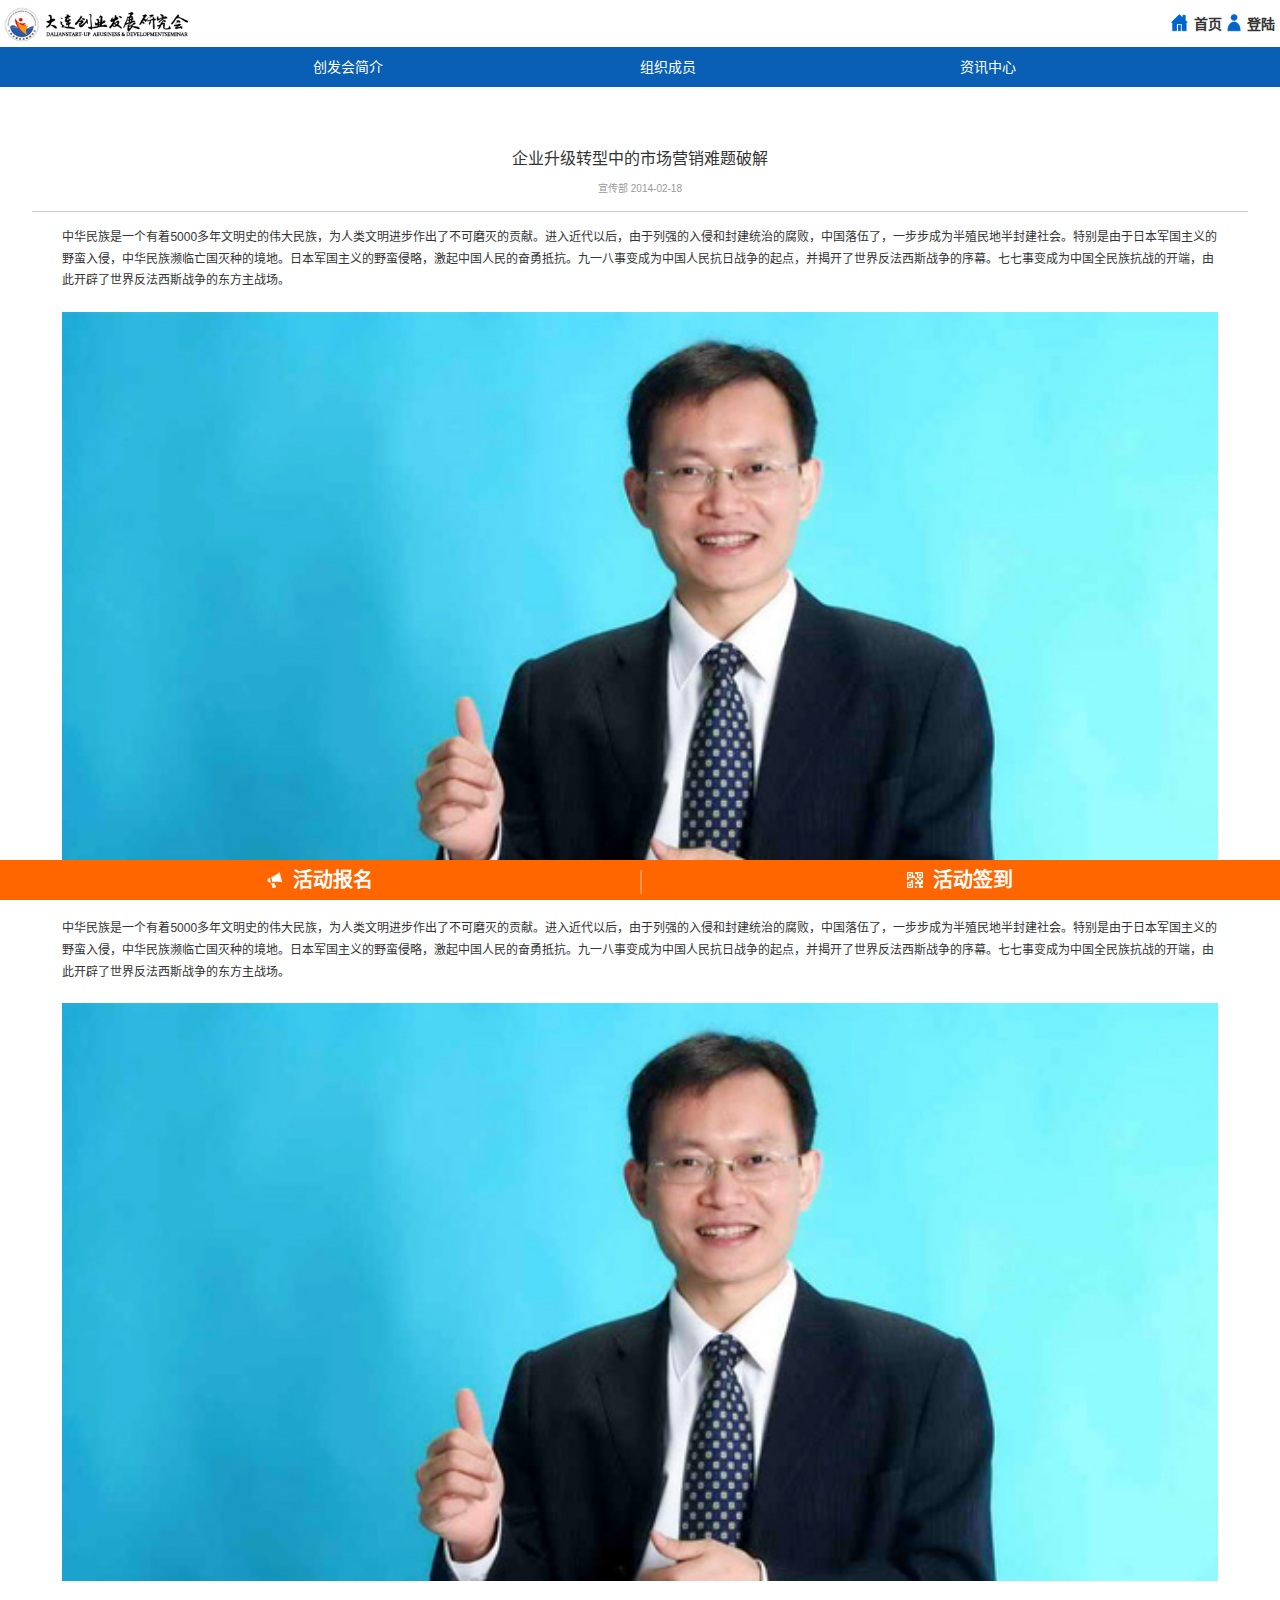
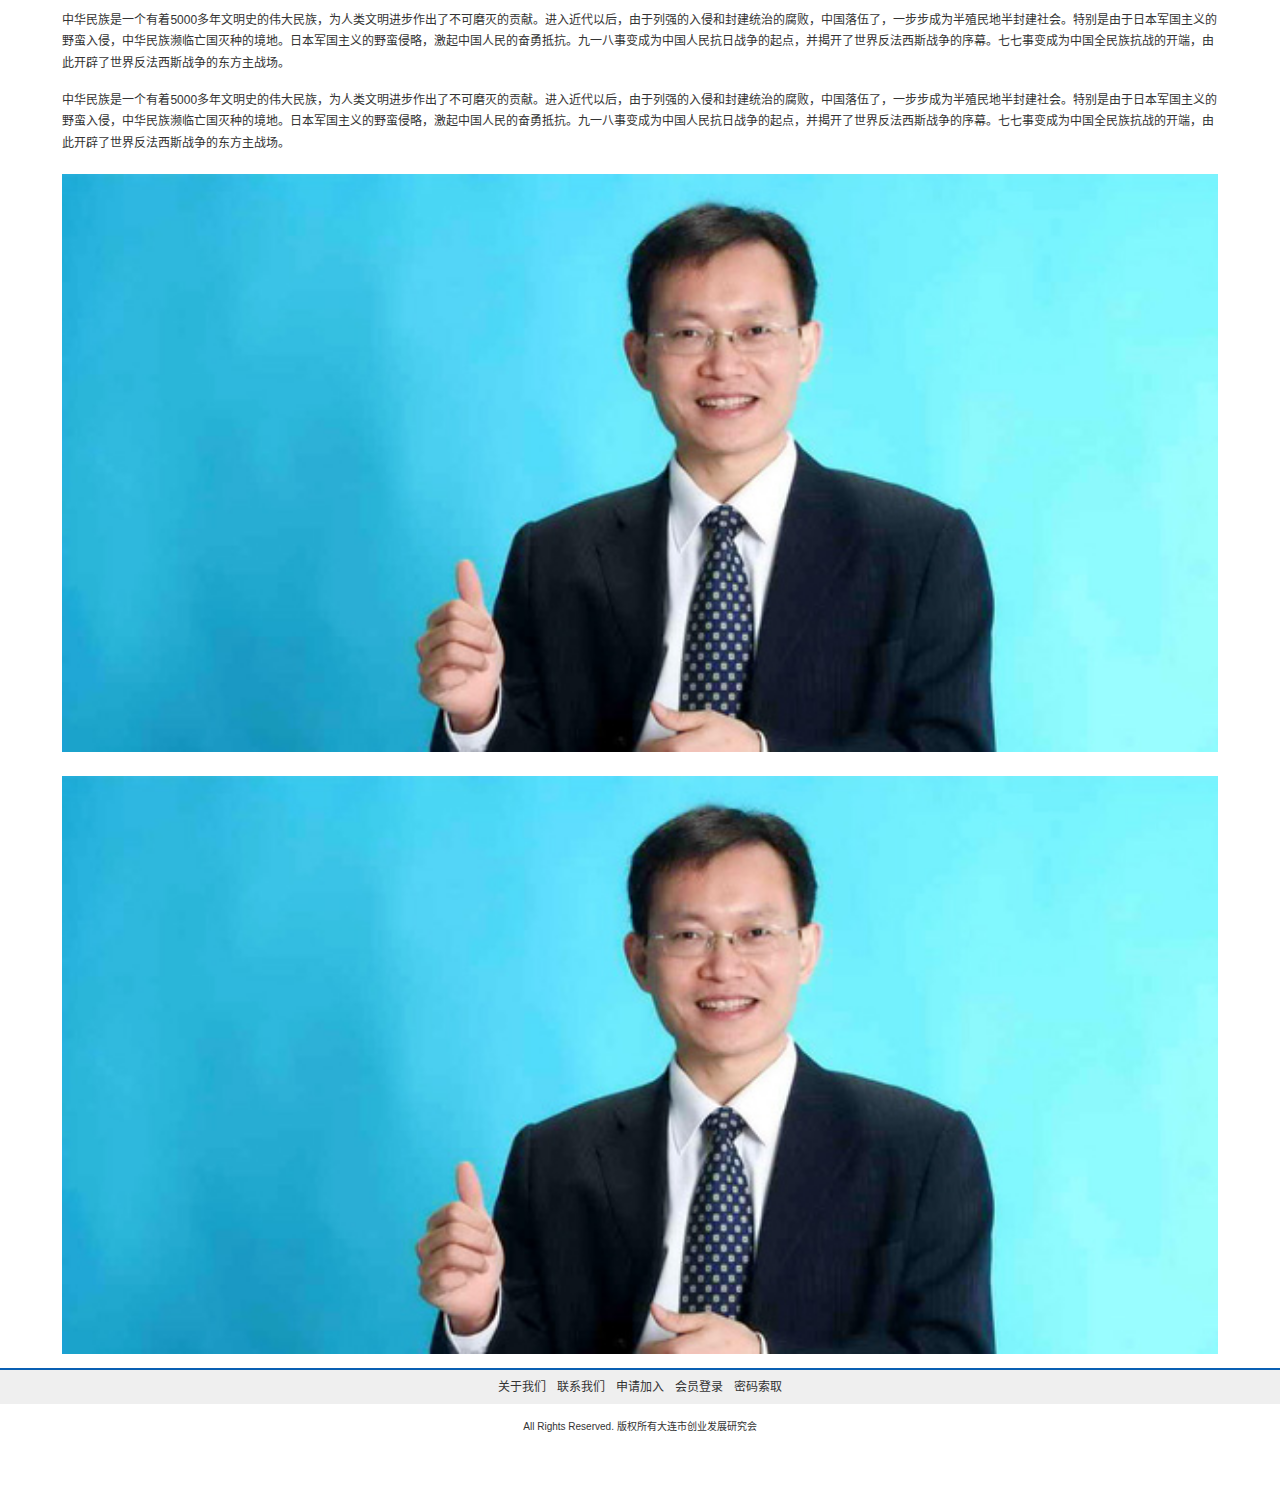
<file: show2.html>
<!doctype html>
<html lang="zh-CN">
<head>
    <meta charset="UTF-8">
    <meta name="viewport" content="width=device-width, initial-scale=1.0">
    <title>文章内容页</title>
    <link rel="stylesheet" href="css/index.css"/>
    <script src="js/html5shiv-printshiv.min.js"></script>
</head>
<body>
<script src="js/minjs.js"></script>
<div class="wrap-body">
    <header class="header">
        <div class="logo-pic"><img src="img/logo.png" alt=""/></div>
        <a id="J_login" class="header-login" href="">登陆</a>
        <span class="logo-people"><img src="img/people.png" alt=""/></span>
        <a class="header-index" href="">首页</a>
        <span class="logo-house"><img src="img/house.png" alt=""/></span>
    </header>
    <nav class="naver">
        <ul class="nav-list-1" id="J_nav_list1">
            <li><span>创发会简介</span>
                <ul class="nav-list-2">
                    <li><a href="">机构介绍</a></li>
                    <li><a href="">入会须知</a></li>
                    <li><a href="">大事记</a></li>
                    <li><a href="">联系方式</a></li>
                </ul>
            </li>
            <li><span>组织成员</span>
                <ul class="nav-list-2">
                    <li><a href="">会长</a></li>
                    <li><a href="">理事</a></li>
                    <li><a href="">部长</a></li>
                    <li><a href="">分会组织</a></li>
                </ul>
            </li>
            <li><span>资讯中心</span>
                <ul class="nav-list-2">
                    <li><a href="">发展动态</a></li>
                    <li><a href="">家人风采</a></li>
                    <li><a href="">供求信息</a></li>
                </ul>
            </li>
            <li><span>活动中心</span>
                <ul class="nav-list-2">
                    <li><a href="">全部</a></li>
                    <li><a href="">总部活动</a></li>
                    <li><a href="">分部活动</a></li>
                    <li><a href="">分会活动</a></li>
                </ul>
            </li>
        </ul>
    </nav>

    <section class="article-wrap">
        <header class="article-head">
            <h2>企业升级转型中的市场营销难题破解</h2>
            <time>宣传部 2014-02-18</time>
        </header>

        <section class="article-con">
            <p>
                中华民族是一个有着5000多年文明史的伟大民族，为人类文明进步作出了不可磨灭的贡献。进入近代以后，由于列强的入侵和封建统治的腐败，中国落伍了，一步步成为半殖民地半封建社会。特别是由于日本军国主义的野蛮入侵，中华民族濒临亡国灭种的境地。日本军国主义的野蛮侵略，激起中国人民的奋勇抵抗。九一八事变成为中国人民抗日战争的起点，并揭开了世界反法西斯战争的序幕。七七事变成为中国全民族抗战的开端，由此开辟了世界反法西斯战争的东方主战场。
            </p>
            <img src="img/001.jpg" alt=""/>

            <p>
                中华民族是一个有着5000多年文明史的伟大民族，为人类文明进步作出了不可磨灭的贡献。进入近代以后，由于列强的入侵和封建统治的腐败，中国落伍了，一步步成为半殖民地半封建社会。特别是由于日本军国主义的野蛮入侵，中华民族濒临亡国灭种的境地。日本军国主义的野蛮侵略，激起中国人民的奋勇抵抗。九一八事变成为中国人民抗日战争的起点，并揭开了世界反法西斯战争的序幕。七七事变成为中国全民族抗战的开端，由此开辟了世界反法西斯战争的东方主战场。
            </p>
            <img src="img/001.jpg" alt=""/>

            <p>
                中华民族是一个有着5000多年文明史的伟大民族，为人类文明进步作出了不可磨灭的贡献。进入近代以后，由于列强的入侵和封建统治的腐败，中国落伍了，一步步成为半殖民地半封建社会。特别是由于日本军国主义的野蛮入侵，中华民族濒临亡国灭种的境地。日本军国主义的野蛮侵略，激起中国人民的奋勇抵抗。九一八事变成为中国人民抗日战争的起点，并揭开了世界反法西斯战争的序幕。七七事变成为中国全民族抗战的开端，由此开辟了世界反法西斯战争的东方主战场。
            </p>

            <p>
                中华民族是一个有着5000多年文明史的伟大民族，为人类文明进步作出了不可磨灭的贡献。进入近代以后，由于列强的入侵和封建统治的腐败，中国落伍了，一步步成为半殖民地半封建社会。特别是由于日本军国主义的野蛮入侵，中华民族濒临亡国灭种的境地。日本军国主义的野蛮侵略，激起中国人民的奋勇抵抗。九一八事变成为中国人民抗日战争的起点，并揭开了世界反法西斯战争的序幕。七七事变成为中国全民族抗战的开端，由此开辟了世界反法西斯战争的东方主战场。
            </p>
            <img src="img/001.jpg" alt=""/>
            <img src="img/001.jpg" alt=""/>


        </section>
    </section>

    <footer class="footer">
        <nav class="footer-nav">
            <a href="">关于我们</a>
            <a href="">联系我们</a>
            <a href="">申请加入</a>
            <a href="">会员登录</a>
            <a href="">密码索取</a>
        </nav>
        <p class="footer-info">
            All Rights Reserved. 版权所有大连市创业发展研究会
        </p>
    </footer>
    <div class="apply">
        <div class="left">
            <h4 class="footer-apply-bm">
                <i><img src="img/foot-left-logo.png" alt=""/></i>
                <span>活动报名</span>
            </h4>
        </div>
        <div class="right">
            <h4 class="footer-apply-qd">
                <i><img src="img/foot-right-logo.png" alt=""/></i>
                <span>活动签到</span>
            </h4>
        </div>
        <div class="line"></div>
    </div>
</div>
</body>
</html>
</file>
<file: css/sevenslider.css>
/*css for seven slider*/
.seven_clearfix:before, .seven_clearfix:after {
    /*content:""; display:block; clear:both;*/
}

.seven_container {
    position: relative;
    margin: 0 auto;
}

.seven_container img {
    max-width: none !important
}

.seven_container #seven_viewport {
    position: absolute;
    width: 100%;
    height: 100%;
    margin-left: 0%;
    overflow: hidden;
    z-index: 20;
    background: #fff;
    cursor: -webkit-grab;
    cursor: -moz-grab;
}

.seven_container #seven_viewport.cursor_down {
    cursor: -webkit-grabbing;
    cursor: -moz-grabbing;
}

.seven_container #seven_lbox {
    position: absolute;
    right: 10px;
    top: 10px;
    width: 32px;
    height: 32px;
    z-index: 50;
    cursor: pointer;
}

.seven_container #seven_lbox:hover {
    background-position: 0% 0;
    margin-right: -1px;
}

/* lightbox css */
.seven_container #seven_lightbox {
    position: fixed;
    left: 0;
    top: 0;
    width: 100%;
    height: 100%;
    z-index: 100;
    cursor: default;
}

.seven_container #seven_lightbox_overlay {
    position: fixed;
    left: 0;
    top: 0;
    width: 100%;
    height: 100%;
    background-image: url(../img/pattern.png);
    background-color: #000;
    z-index: 100;
    opacity: 0.95;
    -moz-opacity: 0.95;
    -khtml-opacity: 0.95;
    filter: alpha(opacity=95);
}

.seven_container #seven_sublightbox .seven_image {
    width: 100% !important;
}

.seven_container #seven_lviewport, #seven_sublightbox_temp {
    position: absolute;
    width: 100%;
    height: 100%;
    left: 0;
    top: 0;
}

.seven_container #seven_lightbox_thumb {
    position: absolute;
    width: 100%;
    z-index: 300;
    bottom: 0px;
    opacity: 0;
    -moz-opacity: 0;
    -khtml-opacity: 0;
    filter: alpha(opacity=0);
}

.seven_container #seven_subboard {
    position: absolute;
    width: 100%;
    left: 0;
}

.seven_container #seven_thumb_container {
    overflow: hidden;
    margin: 0 auto;
    cursor: pointer
}

.seven_container #seven_lightbox_thumb {
    position: absolute;
    width: 100%;
    margin-top: -25px;
    top: 100%;
    -webkit-transition: all .5s;
    -moz-transition: all .5s;
    -o-transition: all .5s;
    -ms-transition: all .5s;
}

.seven_container #seven_lightbox_thumb.active {
    margin-top: -60px;
    opacity: 1;
    -moz-opacity: 1;
    -khtml-opacity: 1;
    filter: alpha(opacity=1);
}

.seven_container #seven_lviewport .seven_caption, #seven_sublightbox_temp .seven_caption {
    display: none !important;
}

/* css for slider */
.seven_container .seven_slider {
    display: none;
}

.seven_container .seven_caption {
    position: absolute;
    font-family: Verdana, Arial, Helvetica, sans-serif;
    font-size: 24px;
}

.seven_container .seven_caption a {
    text-decoration: none;
    cursor: pointer;
    color: #fff;
}

.seven_container .seven_nav {
    z-index: 40;
    width: 43px;
    height: 43px;
    position: absolute;
    text-indent: -10000px;
    cursor: pointer;
    background-image: url(../img/default.png);
    display: none;
}

.seven_container .seven_nav.disable {
    opacity: 0.1;
    -moz-opacity: 0.1;
    -khtml-opacity: 0.1;
    filter: alpha(opacity=10);
}

.seven_container #left_btn:hover {
    background-position: 0% 100%;
}

.seven_container #right_btn:hover {
    background-position: 100% 100%;
}

.seven_container #right_btn {
    background-position: 100% 0;
}

/*css for bullet*/
.seven_container .seven_bt_preview {
    position: absolute;
    width: 54px;
    height: 59px;
    overflow: hidden;
    background-image: url(../img/preview.png);
    display: none;
}

.seven_container .seven_filter_bt {
    width: 40px;
    height: 40px;
    margin: 9px 7px;
    overflow: hidden;
}

.seven_container .seven_bt_container {
}

.seven_container .seven_bt_slide {
    width: 40px;
    height: 40px;
    float: left;
    overflow: hidden;
}

.seven_container .seven_preview_img {
    display: none;
}

.seven_container .seven_bullet_control {
    height: 35px;
    position: absolute;
    z-index: 20;
    bottom: 0;
    right: 0;
}

.seven_container .seven_bullet_control #seven_bullet_viewport {
    width: 100%;
    height: 100%;
    margin: 0;
    padding: 0;
}

.seven_container .seven_bullet_control #seven_bullet_inner_viewport {
    display: inline-block;
}

.seven_container .seven_circle {
    width: 11px;
    height: 11px;
    margin: 0 5px 0 5px;
    cursor: pointer;
    display: inline-block;
    position: relative;
}

.seven_container .seven_circle:hover {
    background-position: 100% 0;
}

.seven_container .seven_circle.active, .seven_container .seven_circle.active:hover {
    background-position: 0;
    background-color: #ff6600;
}

.seven_container .seven_a_play {
    display: inline-block;
    margin: 0 5px 0 5px;
    cursor: pointer;
    background-position: 100% 0;
}

.seven_container .seven_a_pause {
    display: inline-block;
    margin: 0 5px 0 5px;
    cursor: pointer;
    background-position: 0% 0;
}

/*css for prev/next slide container*/
.seven_container .seven_operate {
    position: absolute;
    width: 100%;
    height: 100%;
    margin-left: 0%;
    overflow: hidden;
}

.seven_container #seven_next {
    z-index: 20;
    left: 100%;
}

.seven_container #seven_prev {
    z-index: 10;
    left: -100%;
}

/*css for carousel viewport*/
.seven_container .seven_hcarousel {
    position: absolute;
    overflow: hidden;
    width: 100%;
    height: 60px;
    top: 100%;
    margin-top: 30px;
}

.seven_container .seven_vcarousel {
    position: absolute;
    overflow: hidden;
    width: 80px;
    height: 100%;
    left: 100%;
    margin-left: 10px;
}

.seven_container #seven_hviewport {
    top: 0;
    height: 60px;
    margin: 0 auto;
}

.seven_container #seven_hviewport .carousel {
    float: left;
    overflow: hidden;
    cursor: pointer;
}

.seven_container #seven_hviewport .carousel img {
    width: 100px;
}

.seven_container #seven_vviewport {
    position: absolute;
    left: 0;
    width: 80px;
    top: 50%;
}

.seven_container #seven_hsubboard {
    position: absolute;
    height: 60px;
    width: 100%;
}

.seven_container #seven_vsubboard {
    position: absolute;
    width: 80px;
    height: 100%;
}

.seven_container #seven_vviewport .carousel {
    float: left;
    margin: 1px;
    width: 74px;
    height: 74px;
    overflow: hidden;
}

.seven_container #seven_vviewport .carousel img {
    width: 180px;
}

/* css for slicebox */
.seven_container .sb-slider {
    margin: 10px auto;
    position: relative;
    overflow: hidden;
    width: 100%;
    list-style-type: none;
    padding: 0;
}

.seven_container .sb-slider li {
    margin: 0;
    padding: 0;
    display: none;
}

.seven_container .sb-slider li > a {
    outline: none;
}

.seven_container .sb-slider li > a img {
    border: none;
}

.seven_container .sb-slider img {
    max-width: 100%;
    display: block;
}

.seven_container .sb-description {
    padding: 20px;
    bottom: 10px;
    left: 10px;
    right: 10px;
    z-index: 1000;
    position: absolute;
    background: #CBBFAE;
    background: rgba(190, 176, 155, 0.4);
    border-left: 4px solid rgba(255, 255, 255, 0.7);
    -ms-filter: "progid:DXImageTransform.Microsoft.Alpha(Opacity=0)";
    filter: alpha(opacity=0);
    opacity: 0;
    color: #fff;
    -webkit-transition: all 200ms;
    -moz-transition: all 200ms;
    -o-transition: all 200ms;
    -ms-transition: all 200ms;
    transition: all 200ms;
}

.seven_container .sb-slider li.sb-current .sb-description {
    -ms-filter: "progid:DXImageTransform.Microsoft.Alpha(Opacity=80)";
    filter: alpha(opacity=80);
    opacity: 1;
}

.seven_container .sb-slider li.sb-current .sb-description:hover {
    -ms-filter: "progid:DXImageTransform.Microsoft.Alpha(Opacity=99)";
    filter: alpha(opacity=99);
    background: rgba(190, 176, 155, 0.7);
}

.seven_container .sb-perspective {
    position: relative;
}

.seven_container .sb-perspective > div {
    position: absolute;
    -webkit-transform-style: preserve-3d;
    -moz-transform-style: preserve-3d;
    -o-transform-style: preserve-3d;
    -ms-transform-style: preserve-3d;
    transform-style: preserve-3d;
    -webkit-backface-visibility: hidden;
    -moz-backface-visibility: hidden;
    -o-backface-visibility: hidden;
    -ms-backface-visibility: hidden;
    backface-visibility: hidden;
}

.seven_container .sb-side {
    margin: 0;
    display: block;
    position: absolute;
    -moz-backface-visibility: hidden;
    -webkit-transform-style: preserve-3d;
    -moz-transform-style: preserve-3d;
    -o-transform-style: preserve-3d;
    -ms-transform-style: preserve-3d;
    transform-style: preserve-3d;
}

/* css for progressbar*/
.seven_container #lprogress {
    position: absolute;
    background: none repeat scroll 0 0 #FFFFFF;
    left: 0px;
    top: 0px;
    width: 100%;
    height: 4px;
    z-index: 40;
}

.seven_container #cprogress {
    position: absolute;
    right: 15px;
    top: 15px;
    width: 40px;
    height: 40px;
    z-index: 50;
}

.seven_container #lp_ct.progressbar {
    position: absolute;
    background-color: t\;left: 0px;
    top: 0px;
    width: 100%;
    height: 4px;
    z-index: 40;
    opacity: 0.3;
    -moz-opacity: 0.3;
    -khtml-opacity: 0.3;
    filter: alpha(opacity=30);
}

.seven_container .progressbar.invisible {
    opacity: 0 !important;
    -moz-opacity: 0 !important;
    -khtml-opacity: 0 !important;
    filter: alpha(opacity=0) !important;
}

/*css for player*/
.seven_container .seven_play, .seven_container .seven_pause {
    width: 50px !important;
    height: 50px !important;
    cursor: pointer;
    left: 50%;
    top: 50%;
    position: absolute;
    margin-left: -25px;
    margin-top: -25px;
}

.seven_container .seven_play {
    opacity: 0.5;
    -moz-opacity: 0.5;
    -khtml-opacity: 0.5;
    -webkit-transition: opacity 0.5s ease-in-out;
    -moz-transition: opacity 0.5s ease-in-out;
    -ms-transition: opacity 0.5s ease-in-out;
    -o-transition: opacity 0.5s ease-in-out;
    transition: opacity 0.5s ease-in-out;
    filter: alpha(opacity=50);
}

.seven_container .seven_play:hover {
    opacity: 1;
    -moz-opacity: 1;
    -khtml-opacity: 1;
    -webkit-transition: opacity 0.5s ease-in-out;
    -moz-transition: opacity 0.5s ease-in-out;
    -ms-transition: opacity 0.5s ease-in-out;
    -o-transition: opacity 0.5s ease-in-out;
    transition: opacity 0.5s ease-in-out;
    filter: alpha(opacity=100);
}

.seven_container #seven_sublightbox iframe {
    border: none;
    background: #000;
}

.seven_container .seven_video {
    position: absolute;
    left: 0;
    top: 0;
    width: 100%;
    height: 100%;
    border: none;
    background: #000;
}

.seven_container .seven_pause {
    display: none;
}

.seven_container .seven_load {
    position: absolute;
    left: 50%;
    top: 50%;
    margin-left: -90px;
    margin-top: -90px;
}
</file>
<file: css/skins/default.css>
.seven_default {
    font-family: "lucida" !important;
}

.seven_default #seven_shadow {
    position: absolute;
    z-index: 0;
    bottom: -20px;
    width: 100%;
    height: 53px;
    display: none;
}

.seven_default #seven_shadow img {
    width: 100%;
    height: 100%;
}

.seven_default .seven_bullet_control {
    margin-bottom: 0px;
}

.seven_default .seven_bt_preview {
    top: 45px;
}

.seven_default .seven_bullet_control #seven_bullet_viewport {
    margin-top: 0px;
}

.seven_default .seven_bullet_control #seven_bullet_inner_viewport {
    float: right;
    padding: 18px;
    display: inline-block;
}

.seven_default #left_btn {
    width: 24px;
    height: 36px;
    left: 10px;
}

.seven_default #right_btn {
    width: 24px;
    height: 36px;
    right: 10px;
}

.seven_default .seven_hcarousel.seven_bullet {
    margin-top: 20px !important;
}

.seven_default .seven_hcarousel #seven_hviewport .carousel {
    width: 54px;
    height: 59px;
    margin: 0;
    background: url(../../img/skin/t_default.png);
    background-position: 100% 0%;
}

.seven_default .seven_hcarousel #seven_hviewport .carousel.active {
    background-position: 0% 0%;
}

.seven_default .seven_hcarousel #seven_hviewport .carousel:hover {
    background-position: 0% 0%;
}

.seven_default .seven_hcarousel #seven_hviewport .carousel.active .seven_ci {
    margin: 9px 7px;
}

.seven_default .seven_hcarousel #seven_hviewport .carousel:hover .seven_ci {
    margin: 9px 7px;
}

.seven_default .seven_hcarousel #seven_hviewport .seven_ci {
    width: 40px;
    height: 40px;
    margin: 12px 7px;
    overflow: hidden;
}

.seven_default .seven_circle {
    width: 9px;
    height: 9px;
    background: #999999;
    border-radius: 50%;
}

.seven_default .seven_nav {
    top: 50%;
    margin-top: -18px;
}

.seven_default .seven_a_play {
    position: absolute;
    left: 0px;
    top: 0px;
    margin: 10px 20px;
    width: 18px;
    height: 30px;
    z-index: 50;
}

.seven_default .seven_a_pause {
    background-position: 0% 0%;
    margin-left: 21px;
}

.seven_default .seven_load {
    width: 48px;
    height: 48px;
    margin-left: -24px;
    margin-top: -24px;
}

.seven_container .seven_caption {
    position: absolute;
    font-family: lucida;
    font-size: 20px;
/*    filter: alpha(opacity=40);
    background-color: #000;
    background-color: rgba(0, 0, 0, 0.6);*/
    left: 0;
    bottom: 0px;
    width: 100%;
    height: 100%;
    z-index: 99;
}

.seven_container .seven_caption div {
    margin: 2px 18px;
    font-size: 1em;
    font-family: "Microsoft Yahei";
    height: 100%;
}

.seven_container .seven_caption a {
    color: #fff !important;
    line-height: normal !important;
    display: block;
    height: 100%;
    font-size: 1.2em;
    padding-top: 1%;
}

.seven_container .seven_des {
    color: #fff !important;
    font-size: 11px;
    opacity: .75;
    filter: alpha(opacity=70);
    -moz-opacity: .75;
    -khtml-opacity: .75;
}

/* Default Skin Lightbox*/
.seven_default #seven_sublightbox {
    position: absolute;
    background-color: #000;
    border: 0px;
    box-shadow: 4px 4px 4px #000000;
    z-index: 200;
    left: 50%;
    top: 50%;
    -webkit-box-sizing: border-box; /* Safari/Chrome, other WebKit */
    -moz-box-sizing: border-box; /* Firefox, other Gecko */
    box-sizing: border-box; /* Opera/IE 8+ */
}

.seven_default .seven_lcontrol {
    position: absolute;
    width: 24px;
    height: 37px;
    z-index: 50;
    cursor: pointer;
}

.seven_default #seven_lightbox_control_prev {
    left: 10px;
    top: 50%;
    margin-top: -18px;
}

.seven_default #seven_lightbox_control_next {
    right: 10px;
    top: 50%;
    margin-top: -18px;
    background-position: 100% 0%;
}

.seven_default #seven_lightbox_control_close {
    background: url(../../img/skin/default_close.png);
    position: absolute;
    width: 17px;
    height: 17px;
    z-index: 50;
    right: 0;
    margin: 10px;
    cursor: pointer;
}

.seven_default #seven_thumb_container .seven_thumb {
    float: left;
    width: 54px;
    height: 59px;
    overflow: hidden;
}

.seven_default #seven_thumb_container .seven_thumb:hover, .seven_default #seven_thumb_container .seven_thumb.active {
    background-position: 0;
}

.seven_default #seven_thumb_container .seven_thumb .seven_subthumb {
    position: absolute;
    overflow: hidden;
    margin: 12px 7px;
    width: 40px;
    height: 40px;
}

.seven_default #seven_thumb_container .seven_thumb.active .seven_subthumb, .seven_default #seven_thumb_container .seven_thumb:hover .seven_subthumb {
    margin: 9px 7px;
}

.seven_default #seven_thumb_container .seven_thumb img {
    width: 100px;
}
</file>
<file: css/index.css>
@charset "UTF-8";/*
 * Created with IntelliJ IDEA.
 * User: llc
 * Date: 2014/11/29
 * Time: 上午 11:23
 * contact 45433256@qq.com
 * To change this template use File | Settings | File Templates.
 */*{margin:0;padding:0}html{font-family:"Microsoft Yahei", "Helvetica Neue", Helvetica, STHeiTi, Arial, sans-serif;-ms-text-size-adjust:100%;-webkit-text-size-adjust:100%;font-size:62.5%}body{line-height:1.5;color:#333;height:100%;-webkit-overflow-scrolling:touch}a{color:#333;text-decoration:none}article,aside,details,figcaption,figure,footer,header,hgroup,main,nav,section,summary{display:block}audio,canvas,progress,video{display:inline-block;vertical-align:baseline}h1,h2,h3,h4,h5,h6{font-weight:normal}img{width:100%;max-width:100%}li{list-style-type:none}.fl{float:left}.nav-list-1 li,.nav-list-3 li,.input-btn{-webkit-transition:all .3s ease-in-out 0s;-moz-transition:all .3s ease-in-out 0s;-ms-transition:all .3s ease-in-out 0s;-o-transition:all .3s ease-in-out 0s;transition:all .3s ease-in-out 0s}.wrap-body{padding-bottom:40px;margin:0 auto;width:100%;background:#ffffff}.header{height:47px}.header .header-index,.header .header-login{margin-top:14px;height:26px;float:right;font-size:1.4em;font-weight:bold;text-indent:6px;line-height:20px}.header .header-login{margin-right:5px}.header .logo-pic{margin-top:3px;float:left;width:188px}.header .logo-house{margin-top:14px;float:right;width:17px}.header .logo-people{margin-left:5px;margin-top:14px;float:right;width:14px}.header dt{margin:14px 5px 0 0;float:right;font-size:1.4em}.naver{height:40px;background:#095fb3}.nav-list-1{position:relative;height:40px}.nav-list-1 .active{background:#0267cc}.nav-list-1 li{width:25%;height:40px;float:left;line-height:40px;text-align:center}.nav-list-1 li span{display:block;color:#ffffff;font-size:1.4em}.nav-list-1 li:hover{background:#0267cc}.nav-list-1 a{color:#ffffff;display:block}.nav-list-2{display:none;position:absolute;z-index:99;top:40px;left:0;width:100%;height:35px;background:#efefef}.nav-list-2 li{height:35px;line-height:35px;border-bottom:2px solid #efefef}.nav-list-2 li a{display:block;color:#333333;font-size:1.2em}.nav-list-2 li:hover{background:none;border-bottom:2px solid #fe9901}.nav-list-2 .active{background:none;border-bottom:2px solid #fe9901}.nav-list-3{position:relative;z-index:98;left:0;width:100%;height:35px;background:#efefef}.nav-list-3 li{float:left;width:25%;height:35px;line-height:35px;text-align:center;border-bottom:2px solid #efefef}.nav-list-3 li a{display:block;color:#333333;font-size:1.2em}.nav-list-3 li:hover{background:none;border-bottom:2px solid #fe9901}.nav-list-3 .active{background:none;border-bottom:2px solid #fe9901}.slider-wrap{width:100%;background:#eeeeee;overflow:hidden}.list-wrap{width:100%;overflow:hidden}.tw-list{margin:0 auto;width:95.666666%;overflow:hidden}.tw-list li{padding-bottom:10px;min-height:124px;border-bottom:1px solid #ccc}.tw-list-pic{margin:22px 10px 1px 6px;width:130px;height:98px;float:left}.wt-list-tt{padding:22px 10px 0 0;font-size:1.6em;line-height:22px}.wt-list-tt span{color:#ff9900}.wt-list-tt .c999{color:#999999}.wt-list-time{margin-top:4px;margin-right:18px;display:block;text-align:right;font-size:1.4em;color:#999999}.wt-list-time span{margin-right:5px}.list-more{height:38px;line-height:38px;font-size:1.2em;text-align:center}.footer{overflow:hidden}.footer-nav{padding:4px 0;background:#efefef;border-top:2px solid #095fb3;text-align:center}.footer-nav a{padding:4px;font-size:1.2em;display:inline-block}.footer-info{height:45px;line-height:45px;text-align:center;font-size:1.0em}.apply{position:fixed;bottom:0;z-index:9;width:100%;height:40px}.apply a{color:#ffffff}.apply .left,.apply .right{width:50%;height:40px;background:#ff6600}.apply .left:active,.apply .right:active{opacity:.7}.apply .left{float:left}.apply .right{float:right}.apply .line{position:absolute;top:10px;left:50%;width:2px;height:24px;background:#ff944d}.show-wrap{padding-bottom:15px;margin:0 auto;width:90%}.show-wrap h2{margin:15px 0;font-size:2.4em;text-align:center}.show-wrap p{font-size:1.4em}.member-wrap{margin:0 auto;width:95%;overflow:hidden}.member-zw{position:relative;margin-top:20px;height:26px;overflow:hidden}.member-zw .line{position:absolute;z-index:1;top:12px;height:1px;width:100%;border-top:1px solid #000}.member-zw-h3{position:relative;z-index:2;margin:0 40%;height:26px;font-size:2.2em;line-height:26px;background:#fff;text-align:center}.member-zw-h3-long{margin:0 34%}.member-inof{padding-top:20px;padding-bottom:10px;overflow:hidden}.member-inof dd{margin:0 40px 0 52px;float:left;width:80px;height:112px;overflow:hidden}.member-inof dt{font-size:1.4em;line-height:24px}.member-inof:last-of-type{padding-bottom:30px}.member-inof-con{margin:20px auto;width:80%;display:block;font-size:1.4em;line-height:24px}.article-wrap{margin:0 auto;width:95%;overflow:hidden}.article-head{padding:20px 0 15px;border-bottom:1px solid #ccc;text-align:center}.article-head h2{font-size:1.6em}.article-head time{margin-top:10px;display:block;font-size:1em;color:#999999}.article-info{padding:14px 0 14px 6px;border-bottom:1px solid #ccc;color:#666666}.article-info span{color:#ff9900}.article-con{margin:0 auto;width:95%}.article-con p{margin:15px 0 10px;font-size:1.2em;line-height:1.8em}.article-con img{margin:10px 0}.add-apply{margin:0px auto 20px auto;width:34%;height:38px;background:#0267cc;cursor:pointer}.add-apply .bm-pic{padding-top:9px;margin:0 auto;width:90px;height:18px;overflow:hidden}.add-apply .bm-pic img{margin:0;height:100%}.login-wrap{padding:15px 0;margin:0 auto;width:100%;overflow:hidden}.login-wrap p{margin:20px 10%}.login-wrap label{padding-right:5%;font-size:1.6em;text-align:right;width:15%;display:inline-block}.login-wrap span{font-size:1.6em;color:#095fb3}.input-tt{width:60%;height:28px;border:1px solid #999;box-shadow:0 0 3px #cfcfcf inset;text-indent:4px;color:#666666}.input-btn{margin-right:19.7%;float:right;width:30%;height:36px;background:#0267cc;font-size:1.6em;text-align:center;color:#ffffff;border:0 none;cursor:pointer}.input-btn:hover{opacity:.8}.login-wrap-change label{width:26%}.login-wrap-change .input-btn{margin-right:7%}.code-wrap{margin:30px auto;overflow:hidden}.code-wrap .code-pic{margin:0 auto;width:60%}.footer-apply-bm,.footer-apply-qd{margin:0 auto;height:100%;text-align:center}.footer-apply-bm i,.footer-apply-qd i{margin:-8px 8px 0 0;width:16px;height:16px;vertical-align:middle;display:inline-block}.footer-apply-bm span,.footer-apply-qd span{font-size:2em;font-weight:bolder;color:#ffffff;line-height:40px}.subnav{display:none}#activity .nav-list-3 li{width:20%}
/*@ sourceMappingURL=index.css.map */
</file>
